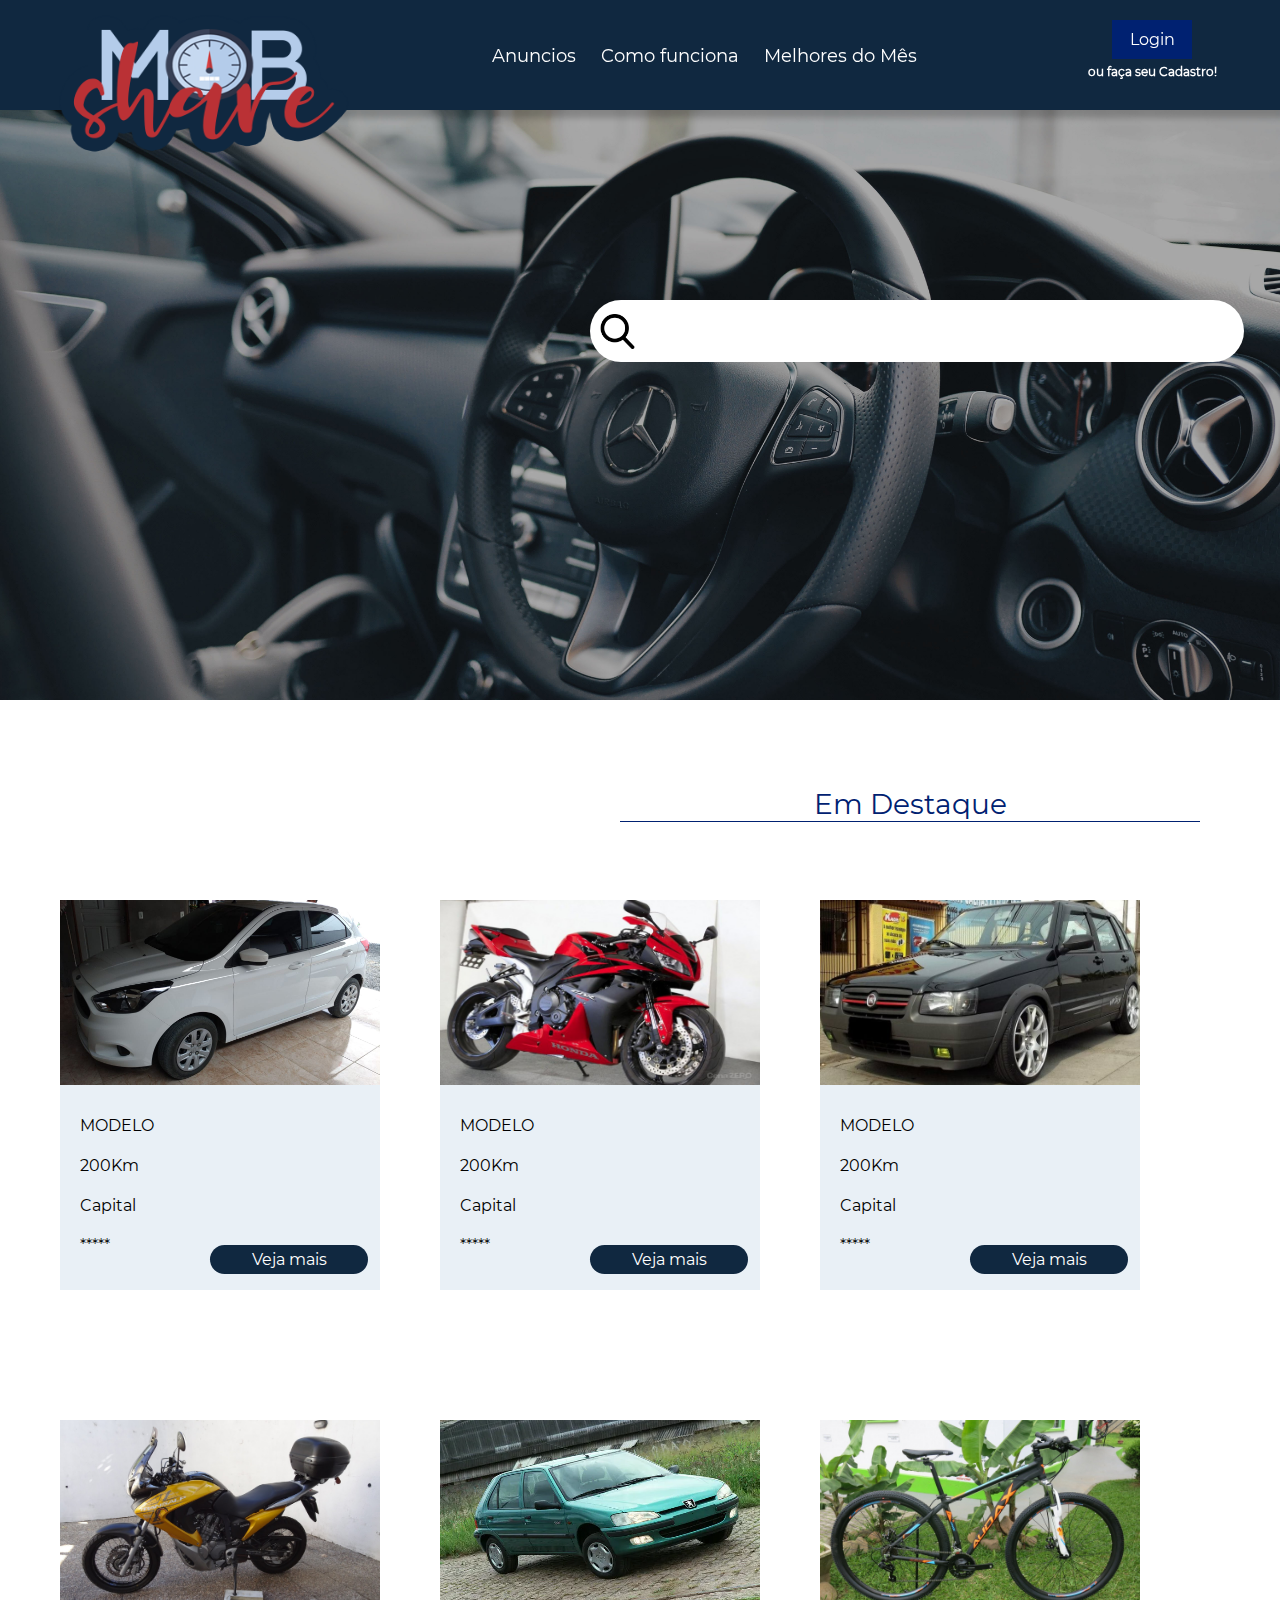
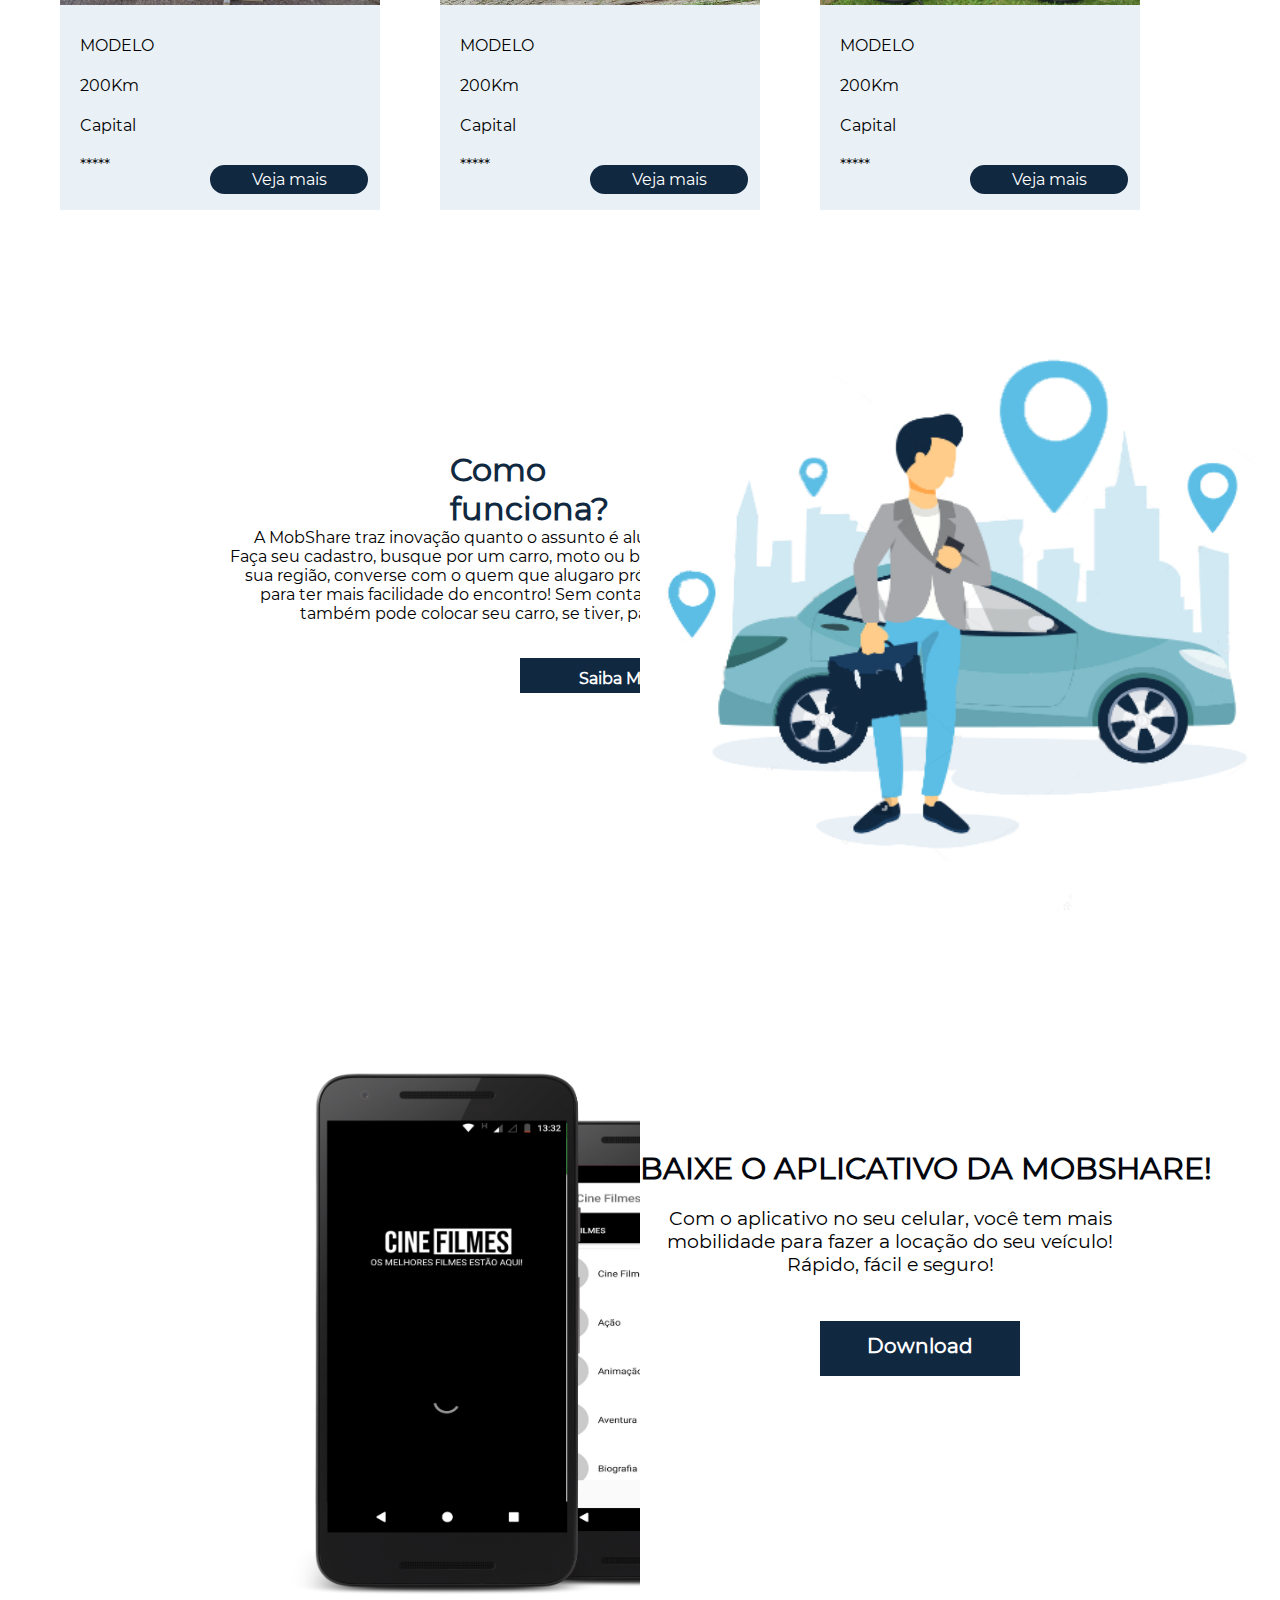
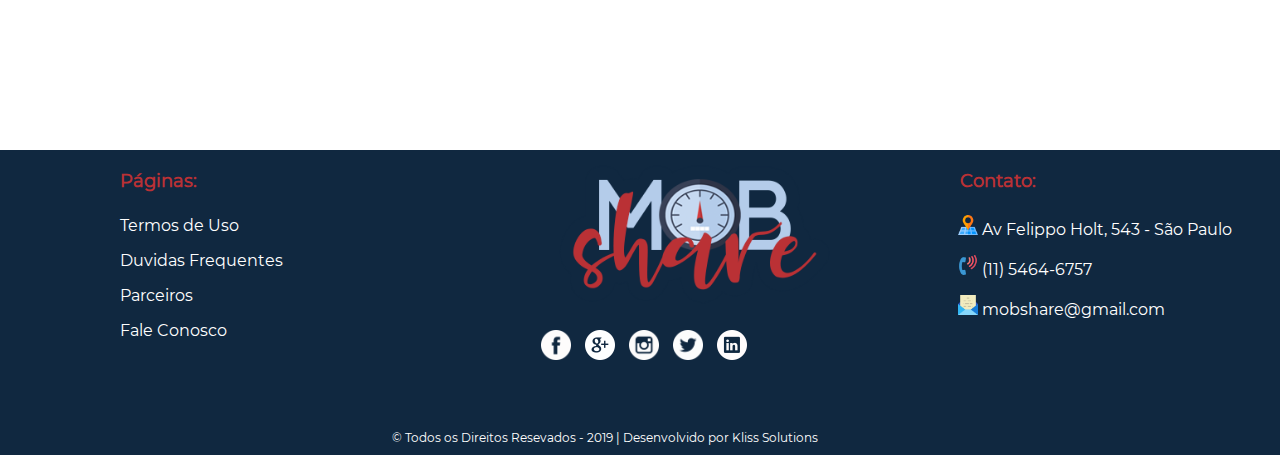
<file: SITE - mobshare/index.html>
<!DOCTYPE html>
<html>
<head>
    <link rel="stylesheet" type="text/css" href="css/style.css">
    <meta http-equiv="Content-Type" content="text/html; charset=utf-8" />
    <link rel="shortcut icon" href="images/anuncios.png" />
    <title>Home | Mob'Share</title>
</head>
<body>
    <!-- HEADER DO MENU-->
    <header>
        <!-- onde fica o login-->
        <div class="logotipo">
            <div class="img-logotipo">
                    <a href="index.html"><img src="images/logo.png" width="364" height="150"  alt="MobShare"></a>
            </div>
        </div>
        <!-- menu de navegação do cabeçalho -->
        <div class="menu-header">
            <nav class="menu-item">
                <a href="anuncios.html">Anuncios</a>
                <a href="comofunciona.html">Como funciona</a>
                <a href="avaliacoesdomes.html">Melhores do Mês</a>
            </nav>
        </div>
        <!-- caixa onde ficará o botão de login-->
        <div class="box-login">
            <div class="botao-login">
                   Login
            </div>
            <div class="texto-cadastrar">
                <h1>ou faça seu Cadastro!</h1>
            </div>
        </div>    
    </header>
    <!-- CAIXA QUE SEGURA O CONTEÚDO EMBAIXO DO MENU -->
    <div class="content">
        <div class="caixa-pesquisa-imagem">
            <input type="text" class="caixa-pesquisa-home" >
        </div>
        <div class="caixa-veiculos-home">
            <div class="caixa-itens-home">
                <nav class="menu-veiculos">
                    <a class="clicado">Em Destaque</a>
                </nav>
            </div>
            <div class="caixa-veiculos">
                <!-- caixa onde fica a informaçao do veiculo -->
                <div class="box-veiculo">
                    <div class="img-veiculo">
                            <img src="images/carro.jpeg" width="320" height="185" alt="veiculo">
                    </div>
                    <div class="texto-modelo">
                        Modelo
                    </div>
                    <div class="texto-km">
                        200Km
                    </div>
                    <div class="texto-regiao">
                        Capital
                    </div>
                    <div class="texto-avaliacao">
                        *****
                    </div>
                    <div class="botao-veiculo">
                        Veja mais
                    </div>
                </div>
    <!-- caixa onde fica a informaçao do veiculo -->
                <div class="box-veiculo">
                    <div class="img-veiculo">
                            <img src="images/carro2.jpg" width="320" height="185" alt="veiculo">
                    </div>
                    <div class="texto-modelo">
                        Modelo
                    </div>
                    <div class="texto-km">
                        200Km
                    </div>
                    <div class="texto-regiao">
                        Capital
                    </div>
                    <div class="texto-avaliacao">
                        *****
                    </div>
                    <div class="botao-veiculo">
                        Veja mais
                    </div>
                </div>
<!-- caixa onde fica a informaçao do veiculo -->
                <div class="box-veiculo">
                    <div class="img-veiculo">
                            <img src="images/carro3.jpg" width="320" height="185" alt="veiculo">
                    </div>
                    <div class="texto-modelo">
                        Modelo
                    </div>
                    <div class="texto-km">
                        200Km
                    </div>
                    <div class="texto-regiao">
                        Capital
                    </div>
                    <div class="texto-avaliacao">
                        *****
                    </div>
                    <div class="botao-veiculo">
                        Veja mais
                    </div>
                </div>
<!-- caixa onde fica a informaçao do veiculo -->
                <div class="box-veiculo">
                    <div class="img-veiculo">
                            <img src="images/carro4.jpg" width="320" height="185" alt="veiculo">
                    </div>
                    <div class="texto-modelo">
                        Modelo
                    </div>
                    <div class="texto-km">
                        200Km
                    </div>
                    <div class="texto-regiao">
                        Capital
                    </div>
                    <div class="texto-avaliacao">
                        *****
                    </div>
                    <div class="botao-veiculo">
                        Veja mais
                    </div>
                </div>
<!-- caixa onde fica a informaçao do veiculo -->
                <div class="box-veiculo">
                    <div class="img-veiculo">
                        <img src="images/carro5.jpg" width="320" height="185" alt="veiculo">
                    </div>
                    <div class="texto-modelo">
                        Modelo
                    </div>
                    <div class="texto-km">
                        200Km
                    </div>
                    <div class="texto-regiao">
                        Capital
                    </div>
                    <div class="texto-avaliacao">
                        *****
                    </div>
                    <div class="botao-veiculo">
                        Veja mais
                    </div>
                </div>
<!-- caixa onde fica a informaçao do veiculo -->
                <div class="box-veiculo">
                    <div class="img-veiculo">
                            <img src="images/carro6.jpg" width="320" height="185" alt="veiculo">
                    </div>
                    <div class="texto-modelo">
                        Modelo
                    </div>
                    <div class="texto-km">
                        200Km
                    </div>
                    <div class="texto-regiao">
                        Capital
                    </div>
                    <div class="texto-avaliacao">
                        *****
                    </div>
                    <div class="botao-veiculo">
                        Veja mais
                    </div>
                </div>
            </div>

        </div>
        <div class="caixa-como-funciona">
            
            <div class="texto-como-funciona">
                    <h1>Como funciona?</h1>
                    <p>A MobShare traz inovação quanto o assunto é alugar carro.
                        Faça seu cadastro, busque por um carro, moto ou bicicleta na sua região,
                        converse com o quem que alugaro próprio carro para ter mais facilidade do encontro!
                        Sem conta que você também pode colocar seu carro, se tiver, para alugar!
                    </p>
                    <h2>Saiba Mais</h2>
            </div>
            <div class="img-como-funciona">
                    <img src="images/funciona.png" width="650" height="600"  alt="App da MobShare">
            </div>
        </div>
        <div class="caixa-app">
            <div class="imagem-app">
                    <img src="images/APPCine.png" width="610" height="620"  alt="App da MobShare">
            </div>
            <div class="texto-botao-app">
                <h1>Baixe o aplicativo da MobShare!</h1>
                <p>Com o aplicativo no seu celular, você tem mais mobilidade
                    para fazer a locação do seu veículo! Rápido, fácil e seguro!
                </p>
                <h2>Download</h2>
            </div>
        </div>
        

    </div>
    <!-- RODAPÉ-->
    <footer>
    <div class="rodape">
        <div class="menu-rodape">
            <!--PAGINAS DO RODAPÉ-->
            <div class="titulo-menu-rodape">
                <h1>Páginas:</h1>
            </div>
            <nav class="menu-rodape-item">
                    <a href="termosdeuso.html">Termos de Uso</a>
                    <a href="duvidasfreq.html">Duvidas Frequentes</a>
                    <a href="parceiros.html">Parceiros</a>
                    <a href="faleconosco.html">Fale Conosco</a>
            </nav>
        </div>
        <div class="logotipo-rodape">
            <!-- LOGOTIPO NO RODAPÉ-->
            <div class="img-logo-rodape">
                    <img src="images/logo.png" width="340" height="150"  alt="MobShare">
            </div>
            <!-- IMAGENS DAS REDES SOCIAIS-->
            <div class="img-redes-sociais">
                    <img src="images/facebook-logo-button (1).png" width="30" height="30" alt="icone de rede social">
                    <img src="images/google-plus-logo-button.png" width="30" height="30"  alt="icone de rede social">
                    <img src="images/instagram-logo (1).png" width="30" height="30" alt="icone de rede social">
                    <img src="images/twitter-logo-button (1).png" width="30" height="30" alt="icone de rede social">
                    <img src="images/linkedin-logo-button.png" width="30" height="30" alt="icone de rede social">
            </div>

        </div>
        <!-- LISTA DE INFORMAÇÕES PARA CONTATO-->
        <div class="contato-rodape">
                <div class="contato-menu-rodape">
                    <h1>Contato:</h1>
                </div>
                <nav class="contato-rodape-item">
                    <a>
                        <img src="images/map.png" width="20" height="20"  alt="icone de endereço">
                         Av Felippo Holt, 543 - São Paulo</a>
                    <a>
                        <img src="images/phone-call.png" width="20" height="20"  alt="icone de telefone">
                         (11) 5464-6757</a>
                    <a>
                        <img src="images/envelope.png" width="20" height="20"  alt="icone de email">
                         mobshare@gmail.com</a>
                </nav>
        </div>
    </div>
        <!-- TEXTO SOBRE OS DIREITOS AUTORAIS, NÃO MEXER NO CSS-->
        <div class="texto-direitos">
            <h1>© Todos os Direitos Resevados - 2019 | Desenvolvido por Kliss Solutions</h1>
        </div>

    </footer>

</body>

</html>
</file>
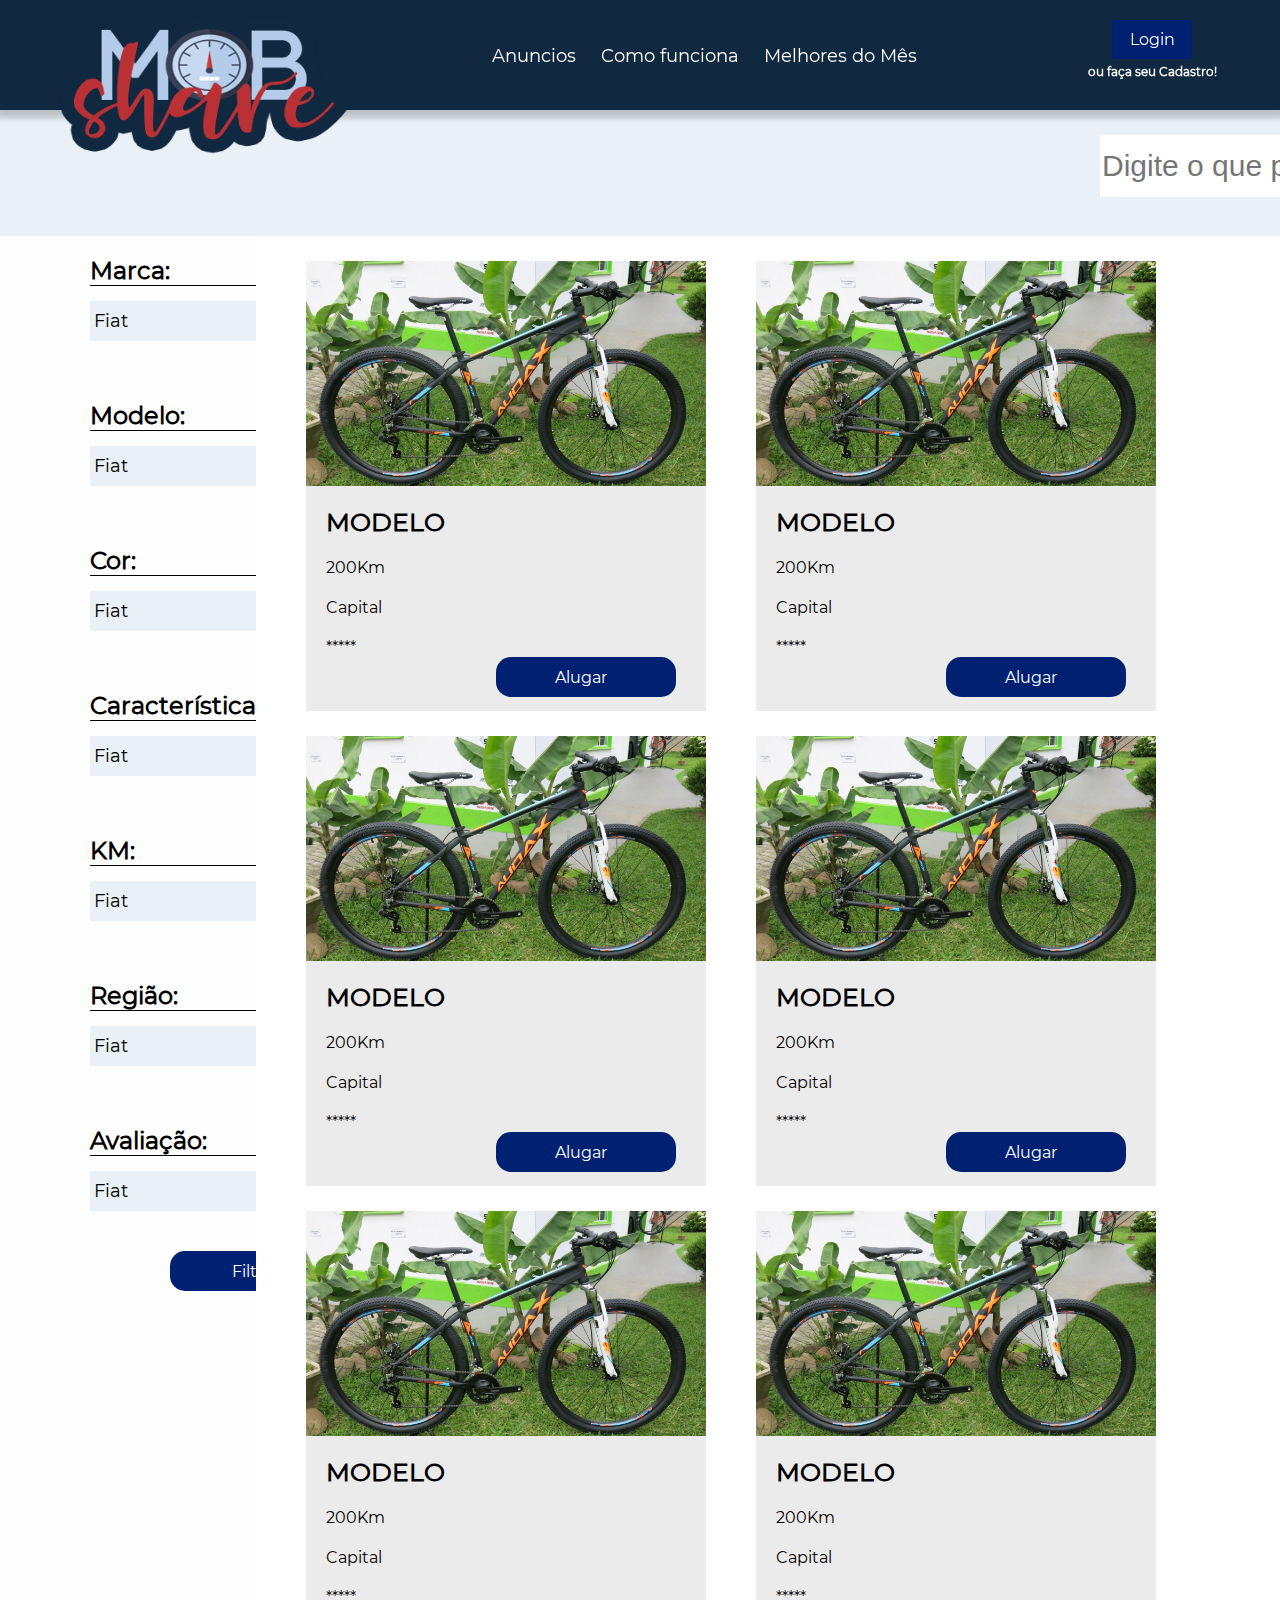
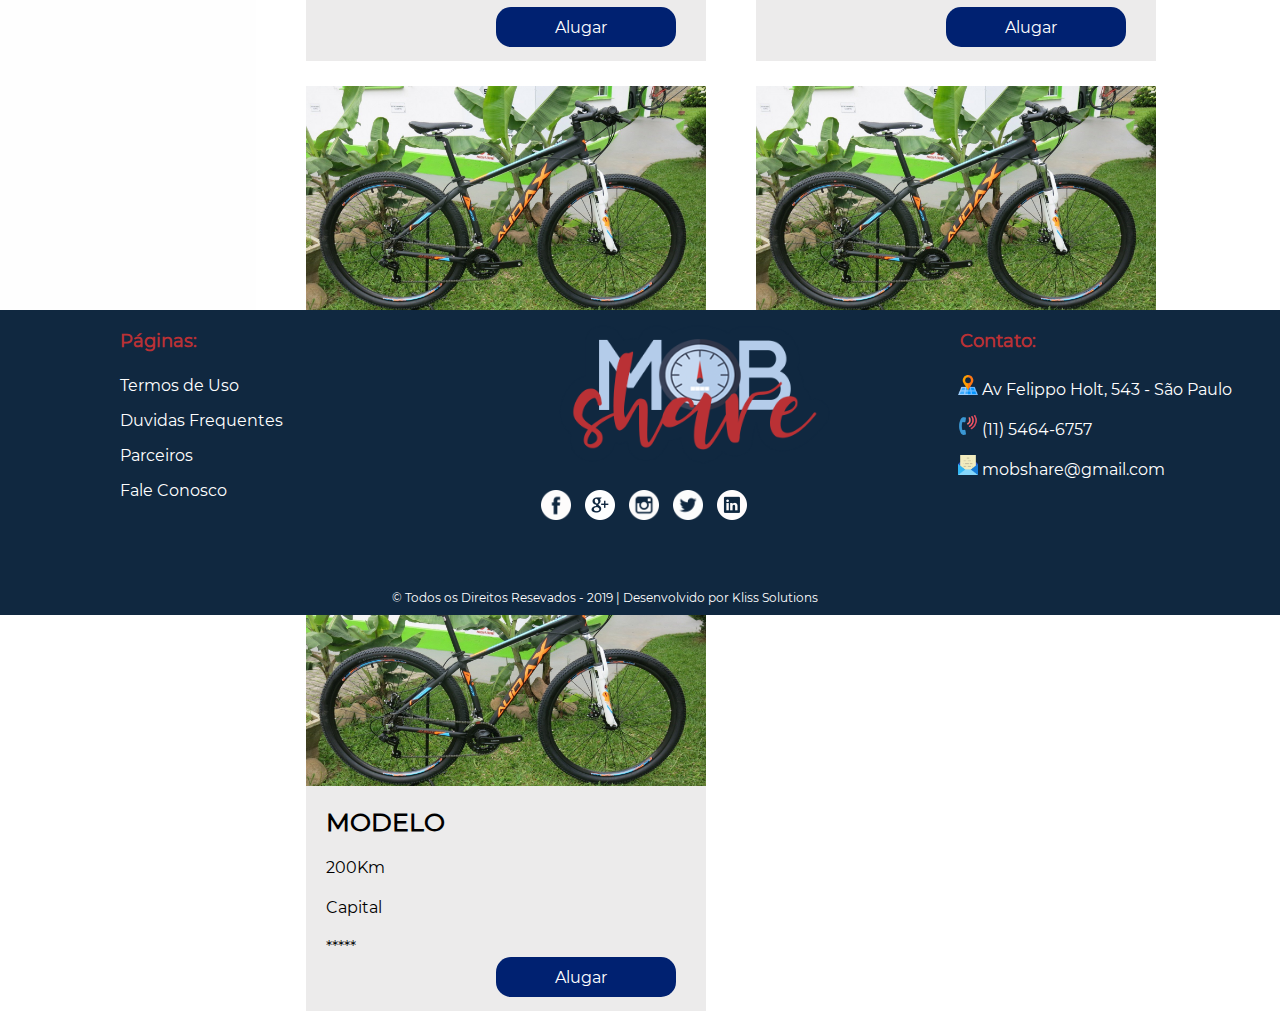
<file: SITE - mobshare/anuncios.html>
<!DOCTYPE html>
<html>
<head>
    <link rel="stylesheet" type="text/css" href="css/style.css">
    <meta http-equiv="Content-Type" content="text/html; charset=utf-8" />
    <link rel="shortcut icon" href="images/anuncios.png" />
    <title>Veículos | Mob'Share</title>
</head>
<body>
    <!-- HEADER DO MENU-->
    <header>
        <!-- onde fica o login-->
        <div class="logotipo">
            <div class="img-logotipo">
                   <a href="index.html"><img src="images/logo.png" width="364" height="150"  alt="MobShare"></a>
            </div>
        </div>
        <!-- menu de navegação do cabeçalho -->
        <div class="menu-header">
            <nav class="menu-item">
                <a href="anuncios.html">Anuncios</a>
                <a href="comofunciona.html">Como funciona</a>
                <a href="avaliacoesdomes.html">Melhores do Mês</a>
            </nav>
        </div>
        <!-- caixa onde ficará o botão de login-->
        <div class="box-login">
            <div class="botao-login">
                   Login
            </div>
            <div class="texto-cadastrar">
                <h1>ou faça seu Cadastro!</h1>
            </div>
        </div>    
    </header>
    <!-- CAIXA QUE SEGURA O CONTEÚDO EMBAIXO DO MENU -->
    <div class="content">
        
        <div class="box-anuncios">
            <div class="box-pesquisa-anucios">
                <input type="text" class="anuncios-pesquisa" placeholder="Digite o que procura!"> 
            </div>
            <div class="box-anuncios-veiculos">
                <div class="box-filtros">
                    <div class="filtros">
                        <h1>Marca:</h1>
                        <select class="select">
                            <option>Fiat</option>
                            <option>BMW</option>
                            <option>Chevrolet</option>
                        </select>
                    </div>
                    <div class="filtros">
                        <h1>Modelo:</h1>
                        <select class="select">
                            <option>Fiat</option>
                            <option>BMW</option>
                            <option>Chevrolet</option>
                        </select>
                    </div>
                    <div class="filtros">
                        <h1>Cor:</h1>
                        <select class="select">
                            <option>Fiat</option>
                            <option>BMW</option>
                            <option>Chevrolet</option>
                        </select>
                    </div>
                    <div class="filtros">
                        <h1>Características:</h1>
                        <select class="select">
                            <option>Fiat</option>
                            <option>BMW</option>
                            <option>Chevrolet</option>
                        </select>
                    </div>
                    <div class="filtros">
                        <h1>KM:</h1>
                        <select class="select">
                            <option>Fiat</option>
                            <option>BMW</option>
                            <option>Chevrolet</option>
                        </select>
                    </div>
                    <div class="filtros">
                        <h1>Região:</h1>
                        <select class="select">
                            <option>Fiat</option>
                            <option>BMW</option>
                            <option>Chevrolet</option>
                        </select>
                    </div>
                    <div class="filtros">
                        <h1>Avaliação:</h1>
                        <select class="select">
                            <option>Fiat</option>
                            <option>BMW</option>
                            <option>Chevrolet</option>
                        </select>
                    </div>
                    <div class="botao-filtrar">
                        Filtrar
                    </div>
                </div>
                <div class="box-veiculos">
                    <div class="box-veiculo-anuncio">
                        <div class="imagem-anuncio">
                                <img src="images/carro6.jpg" width="400" height="225" alt="veiculo">
                        </div>
                         <div class="texto-modelo">
                        Modelo
                        </div>
                         <div class="texto-km">
                        200Km
                        </div>
                        <div class="texto-regiao">
                        Capital
                        </div>
                        <div class="texto-avaliacao">
                        *****
                        </div>
                        <div class="botao-veja">
                            Alugar
                        </div>
                    </div>
                    <div class="box-veiculo-anuncio">
                        <div class="imagem-anuncio">
                                <img src="images/carro6.jpg" width="400" height="225" alt="veiculo">
                        </div>
                         <div class="texto-modelo">
                        Modelo
                        </div>
                         <div class="texto-km">
                        200Km
                        </div>
                        <div class="texto-regiao">
                        Capital
                        </div>
                        <div class="texto-avaliacao">
                        *****
                        </div>
                        <div class="botao-veja">
                            Alugar
                        </div>
                    </div>
                    <div class="box-veiculo-anuncio">
                        <div class="imagem-anuncio">
                                <img src="images/carro6.jpg" width="400" height="225" alt="veiculo">
                        </div>
                         <div class="texto-modelo">
                        Modelo
                        </div>
                         <div class="texto-km">
                        200Km
                        </div>
                        <div class="texto-regiao">
                        Capital
                        </div>
                        <div class="texto-avaliacao">
                        *****
                        </div>
                        <div class="botao-veja">
                            Alugar
                        </div>
                    </div>
                    <div class="box-veiculo-anuncio">
                        <div class="imagem-anuncio">
                                <img src="images/carro6.jpg" width="400" height="225" alt="veiculo">
                        </div>
                         <div class="texto-modelo">
                        Modelo
                        </div>
                         <div class="texto-km">
                        200Km
                        </div>
                        <div class="texto-regiao">
                        Capital
                        </div>
                        <div class="texto-avaliacao">
                        *****
                        </div>
                        <div class="botao-veja">
                            Alugar
                        </div>
                    </div>
                    <div class="box-veiculo-anuncio">
                        <div class="imagem-anuncio">
                                <img src="images/carro6.jpg" width="400" height="225" alt="veiculo">
                        </div>
                         <div class="texto-modelo">
                        Modelo
                        </div>
                         <div class="texto-km">
                        200Km
                        </div>
                        <div class="texto-regiao">
                        Capital
                        </div>
                        <div class="texto-avaliacao">
                        *****
                        </div>
                        <div class="botao-veja">
                            Alugar
                        </div>
                    </div>
                    <div class="box-veiculo-anuncio">
                        <div class="imagem-anuncio">
                                <img src="images/carro6.jpg" width="400" height="225" alt="veiculo">
                        </div>
                         <div class="texto-modelo">
                        Modelo
                        </div>
                         <div class="texto-km">
                        200Km
                        </div>
                        <div class="texto-regiao">
                        Capital
                        </div>
                        <div class="texto-avaliacao">
                        *****
                        </div>
                        <div class="botao-veja">
                            Alugar
                        </div>
                    </div>
                    <div class="box-veiculo-anuncio">
                        <div class="imagem-anuncio">
                                <img src="images/carro6.jpg" width="400" height="225" alt="veiculo">
                        </div>
                         <div class="texto-modelo">
                        Modelo
                        </div>
                         <div class="texto-km">
                        200Km
                        </div>
                        <div class="texto-regiao">
                        Capital
                        </div>
                        <div class="texto-avaliacao">
                        *****
                        </div>
                        <div class="botao-veja">
                            Alugar
                        </div>
                    </div>
                    <div class="box-veiculo-anuncio">
                        <div class="imagem-anuncio">
                                <img src="images/carro6.jpg" width="400" height="225" alt="veiculo">
                        </div>
                         <div class="texto-modelo">
                        Modelo
                        </div>
                         <div class="texto-km">
                        200Km
                        </div>
                        <div class="texto-regiao">
                        Capital
                        </div>
                        <div class="texto-avaliacao">
                        *****
                        </div>
                        <div class="botao-veja">
                            Alugar
                        </div>
                    </div>
                    <div class="box-veiculo-anuncio">
                        <div class="imagem-anuncio">
                                <img src="images/carro6.jpg" width="400" height="225" alt="veiculo">
                        </div>
                         <div class="texto-modelo">
                        Modelo
                        </div>
                         <div class="texto-km">
                        200Km
                        </div>
                        <div class="texto-regiao">
                        Capital
                        </div>
                        <div class="texto-avaliacao">
                        *****
                        </div>
                        <div class="botao-veja">
                            Alugar
                        </div>
                    </div>
                </div>
            </div>

        </div>

    </div>
    <!-- RODAPÉ-->
    <footer>
    <div class="rodape">
        <div class="menu-rodape">
            <!--PAGINAS DO RODAPÉ-->
            <div class="titulo-menu-rodape">
                <h1>Páginas:</h1>
            </div>
            <nav class="menu-rodape-item">
                    <a href="termosdeuso.html">Termos de Uso</a>
                    <a href="duvidasfreq.html">Duvidas Frequentes</a>
                    <a href="parceiros.html">Parceiros</a>
                    <a href="faleconosco.html">Fale Conosco</a>
            </nav>
        </div>
        <div class="logotipo-rodape">
            <!-- LOGOTIPO NO RODAPÉ-->
            <div class="img-logo-rodape">
                    <img src="images/logo.png" width="340" height="150"  alt="MobShare">
            </div>
            <!-- IMAGENS DAS REDES SOCIAIS-->
            <div class="img-redes-sociais">
                    <img src="images/facebook-logo-button (1).png" width="30" height="30" alt="icone de rede social">
                    <img src="images/google-plus-logo-button.png" width="30" height="30"  alt="icone de rede social">
                    <img src="images/instagram-logo (1).png" width="30" height="30" alt="icone de rede social">
                    <img src="images/twitter-logo-button (1).png" width="30" height="30" alt="icone de rede social">
                    <img src="images/linkedin-logo-button.png" width="30" height="30" alt="icone de rede social">
            </div>

        </div>
        <!-- LISTA DE INFORMAÇÕES PARA CONTATO-->
        <div class="contato-rodape">
                <div class="contato-menu-rodape">
                    <h1>Contato:</h1>
                </div>
                <nav class="contato-rodape-item">
                    <a>
                        <img src="images/map.png" width="20" height="20"  alt="icone de endereço">
                         Av Felippo Holt, 543 - São Paulo</a>
                    <a>
                        <img src="images/phone-call.png" width="20" height="20"  alt="icone de telefone">
                         (11) 5464-6757</a>
                    <a>
                        <img src="images/envelope.png" width="20" height="20"  alt="icone de email">
                         mobshare@gmail.com</a>
                </nav>
        </div>
    </div>
        <!-- TEXTO SOBRE OS DIREITOS AUTORAIS, NÃO MEXER NO CSS-->
        <div class="texto-direitos">
            <h1>© Todos os Direitos Resevados - 2019 | Desenvolvido por Kliss Solutions</h1>
        </div>

    </footer>

</body>

</html>
</file>
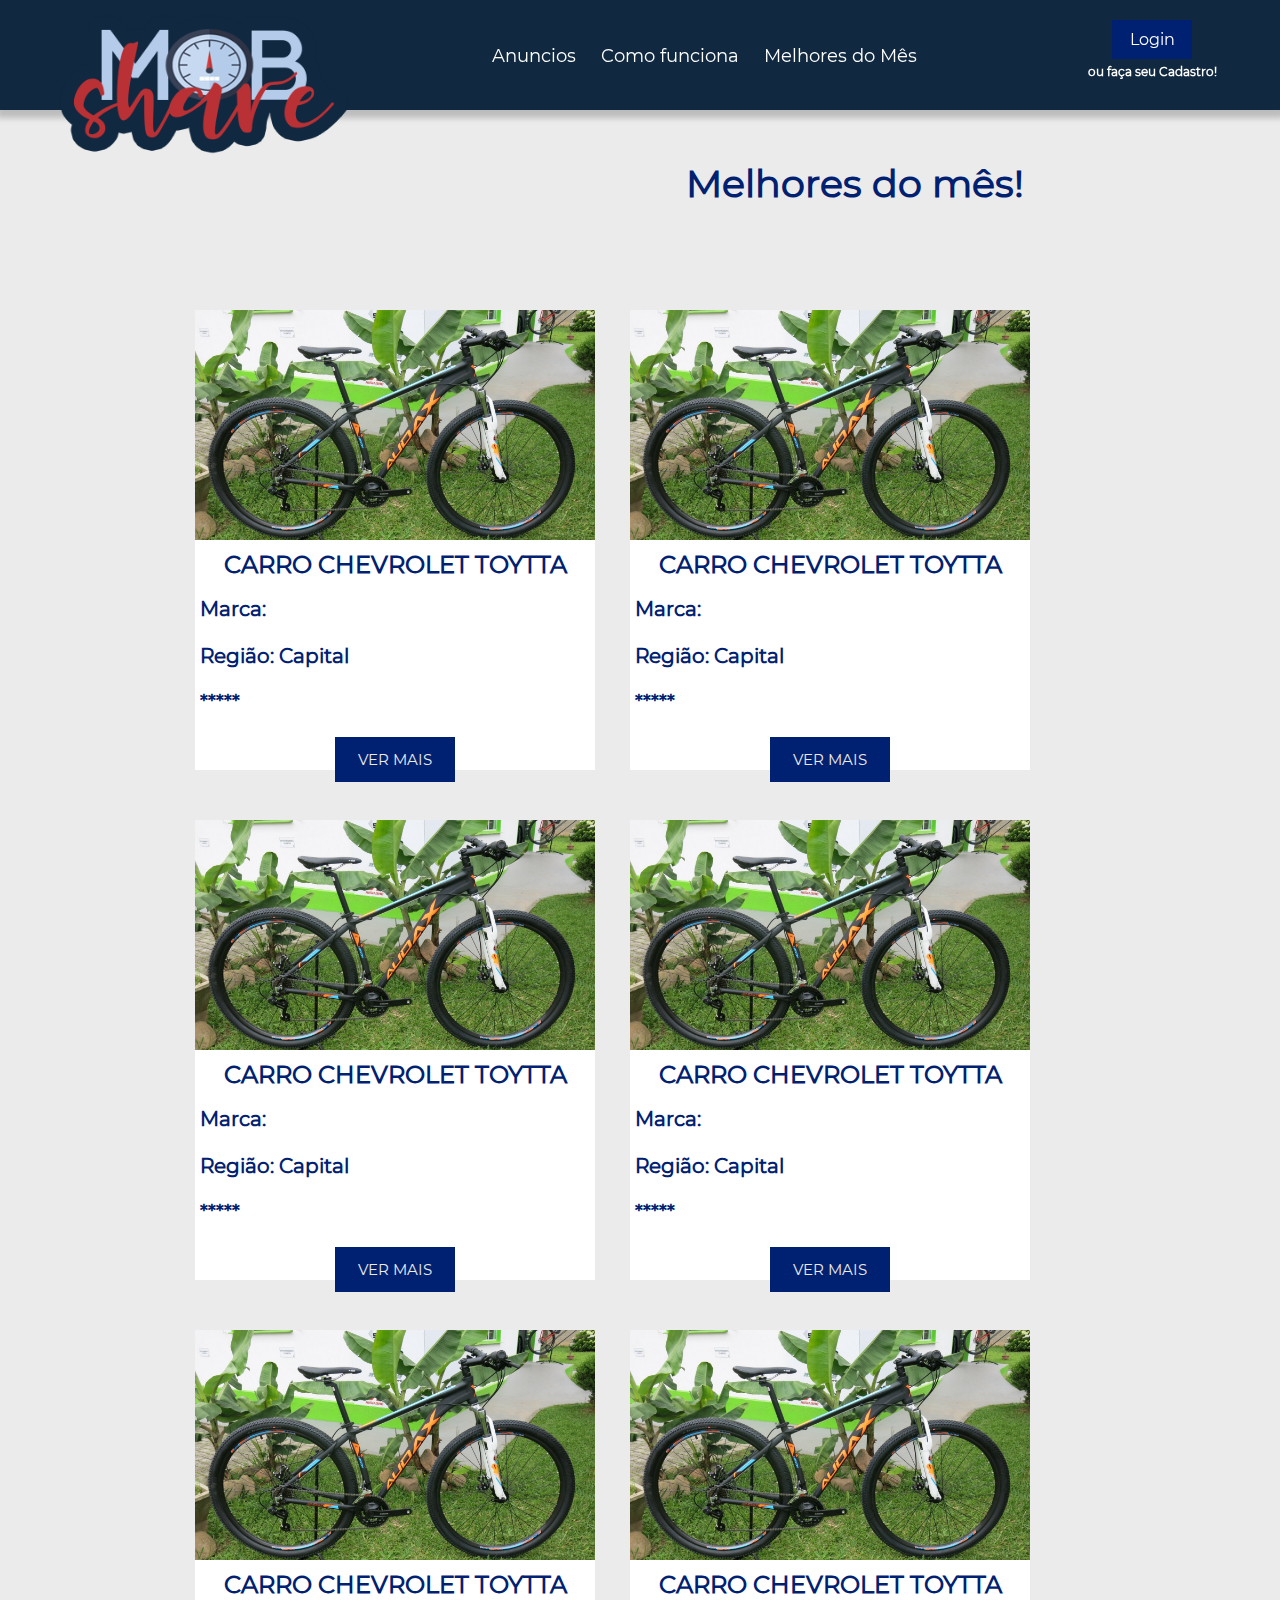
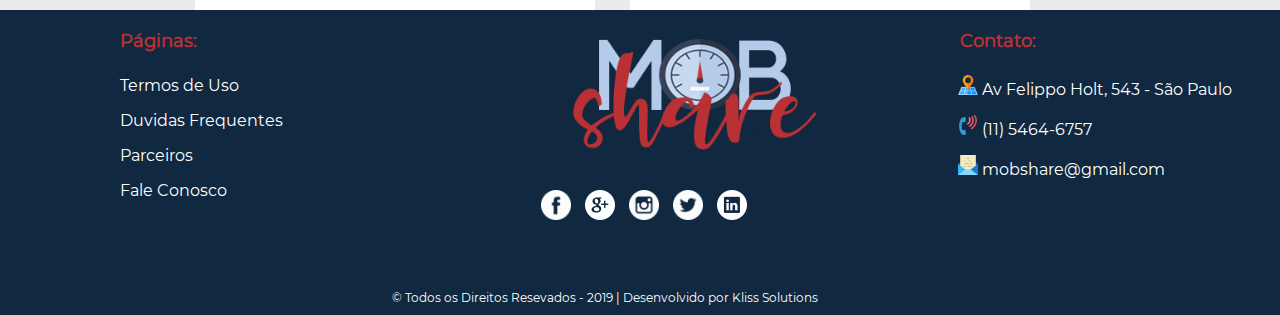
<file: SITE - mobshare/avaliacoesdomes.html>
<!DOCTYPE html>
<html>
<head>
    <link rel="stylesheet" type="text/css" href="css/style.css">
    <meta http-equiv="Content-Type" content="text/html; charset=utf-8" />
    <link rel="shortcut icon" href="images/anuncios.png" />
    <title>Avaliações | Mob'Share</title>
</head>
<body>
    <!-- HEADER DO MENU-->
    <header>
        <!-- onde fica o login-->
        <div class="logotipo">
            <div class="img-logotipo">
                    <a href="index.html"><img src="images/logo.png" width="364" height="150"  alt="MobShare"></a>
            </div>
        </div>
        <!-- menu de navegação do cabeçalho -->
        <div class="menu-header">
            <nav class="menu-item">
                 <a href="anuncios.html">Anuncios</a>
                <a href="comofunciona.html">Como funciona</a>
                <a href="avaliacoesdomes.html">Melhores do Mês</a>
            </nav>
        </div>
        <!-- caixa onde ficará o botão de login-->
        <div class="box-login">
            <div class="botao-login">
                   Login
            </div>
            <div class="texto-cadastrar">
                <h1>ou faça seu Cadastro!</h1>
            </div>
        </div>    
    </header>
    <!-- CAIXA QUE SEGURA O CONTEÚDO EMBAIXO DO MENU -->
    <section class="content">
        <div class="box-avaliacoes">
            <div class="avaliacoes">
                <div class="titulo-av">
                    <h1>Melhores do mês!</h1>
                </div>
                <div class="box-avaliacao">
                    <div class="caixa-avaliacao">
                        <!-- INICIO BOX -->
                        <div class="box-av">
                            <div class="img-avaliacao">
                                <img src="images/carro6.jpg" width="400" height="230" alt="veiculo">
                            </div>
                            <div class="titulo-veiculo">
                                <h2>Carro Chevrolet Toytta</h2>
                            </div>
                            <div class="texto-av">
                              <h2>Marca:</h2>
                            </div>
                            <div class="texto-av">
                                <h2>Região: Capital</h2>
                            </div>
                            <div class="texto-av">
                                <h2>*****</h2>
                            </div>
                            <div class="botao-avaliacao">
                                <button class="btn-av">Ver mais</button>
                            </div>
                        </div>
                        <!-- FINAL BOX-->
                        <!-- INICIO BOX -->
                        <div class="box-av">
                            <div class="img-avaliacao">
                                <img src="images/carro6.jpg" width="400" height="230" alt="veiculo">
                            </div>
                            <div class="titulo-veiculo">
                                <h2>Carro Chevrolet Toytta</h2>
                            </div>
                            <div class="texto-av">
                              <h2>Marca:</h2>
                            </div>
                            <div class="texto-av">
                                <h2>Região: Capital</h2>
                            </div>
                            <div class="texto-av">
                                <h2>*****</h2>
                            </div>
                            <div class="botao-avaliacao">
                                <button class="btn-av">Ver mais</button>
                            </div>
                        </div>
                        <!-- FINAL BOX-->
                        <!-- INICIO BOX -->
                        <div class="box-av">
                            <div class="img-avaliacao">
                                <img src="images/carro6.jpg" width="400" height="230" alt="veiculo">
                            </div>
                            <div class="titulo-veiculo">
                                <h2>Carro Chevrolet Toytta</h2>
                            </div>
                            <div class="texto-av">
                              <h2>Marca:</h2>
                            </div>
                            <div class="texto-av">
                                <h2>Região: Capital</h2>
                            </div>
                            <div class="texto-av">
                                <h2>*****</h2>
                            </div>
                            <div class="botao-avaliacao">
                                <button class="btn-av">Ver mais</button>
                            </div>
                        </div>
                        <!-- FINAL BOX-->
                        <!-- INICIO BOX -->
                        <div class="box-av">
                            <div class="img-avaliacao">
                                <img src="images/carro6.jpg" width="400" height="230" alt="veiculo">
                            </div>
                            <div class="titulo-veiculo">
                                <h2>Carro Chevrolet Toytta</h2>
                            </div>
                            <div class="texto-av">
                              <h2>Marca:</h2>
                            </div>
                            <div class="texto-av">
                                <h2>Região: Capital</h2>
                            </div>
                            <div class="texto-av">
                                <h2>*****</h2>
                            </div>
                            <div class="botao-avaliacao">
                                <button class="btn-av">Ver mais</button>
                            </div>
                        </div>
                        <!-- FINAL BOX-->
                        <!-- INICIO BOX -->
                        <div class="box-av">
                            <div class="img-avaliacao">
                                <img src="images/carro6.jpg" width="400" height="230" alt="veiculo">
                            </div>
                            <div class="titulo-veiculo">
                                <h2>Carro Chevrolet Toytta</h2>
                            </div>
                            <div class="texto-av">
                              <h2>Marca:</h2>
                            </div>
                            <div class="texto-av">
                                <h2>Região: Capital</h2>
                            </div>
                            <div class="texto-av">
                                <h2>*****</h2>
                            </div>
                            <div class="botao-avaliacao">
                                <button class="btn-av">Ver mais</button>
                            </div>
                        </div>
                        <!-- FINAL BOX-->
                        <!-- INICIO BOX -->
                        <div class="box-av">
                            <div class="img-avaliacao">
                                <img src="images/carro6.jpg" width="400" height="230" alt="veiculo">
                            </div>
                            <div class="titulo-veiculo">
                                <h2>Carro Chevrolet Toytta</h2>
                            </div>
                            <div class="texto-av">
                              <h2>Marca:</h2>
                            </div>
                            <div class="texto-av">
                                <h2>Região: Capital</h2>
                            </div>
                            <div class="texto-av">
                                <h2>*****</h2>
                            </div>
                            <div class="botao-avaliacao">
                                <button class="btn-av">Ver mais</button>
                            </div>
                        </div>
                        <!-- FINAL BOX-->
                    </div>
                </div>
            </div>

        </div>

    </section>
    <!-- RODAPÉ-->
    <footer>
    <div class="rodape">
        <div class="menu-rodape">
            <!--PAGINAS DO RODAPÉ-->
            <div class="titulo-menu-rodape">
                <h1>Páginas:</h1>
            </div>
            <nav class="menu-rodape-item">
                    <a href="termosdeuso.html">Termos de Uso</a>
                    <a href="duvidasfreq.html">Duvidas Frequentes</a>
                    <a href="parceiros.html">Parceiros</a>
                    <a href="faleconosco.html">Fale Conosco</a>
            </nav>
        </div>
        <div class="logotipo-rodape">
            <!-- LOGOTIPO NO RODAPÉ-->
            <div class="img-logo-rodape">
                    <img src="images/logo.png" width="340" height="150"  alt="MobShare">
            </div>
            <!-- IMAGENS DAS REDES SOCIAIS-->
            <div class="img-redes-sociais">
                    <img src="images/facebook-logo-button (1).png" width="30" height="30" alt="icone de rede social">
                    <img src="images/google-plus-logo-button.png" width="30" height="30"  alt="icone de rede social">
                    <img src="images/instagram-logo (1).png" width="30" height="30" alt="icone de rede social">
                    <img src="images/twitter-logo-button (1).png" width="30" height="30" alt="icone de rede social">
                    <img src="images/linkedin-logo-button.png" width="30" height="30" alt="icone de rede social">
            </div>

        </div>
        <!-- LISTA DE INFORMAÇÕES PARA CONTATO-->
        <div class="contato-rodape">
                <div class="contato-menu-rodape">
                    <h1>Contato:</h1>
                </div>
                <nav class="contato-rodape-item">
                    <a>
                        <img src="images/map.png" width="20" height="20"  alt="icone de endereço">
                         Av Felippo Holt, 543 - São Paulo</a>
                    <a>
                        <img src="images/phone-call.png" width="20" height="20"  alt="icone de telefone">
                         (11) 5464-6757</a>
                    <a>
                        <img src="images/envelope.png" width="20" height="20"  alt="icone de email">
                         mobshare@gmail.com</a>
                </nav>
        </div>
    </div>
        <!-- TEXTO SOBRE OS DIREITOS AUTORAIS, NÃO MEXER NO CSS-->
        <div class="texto-direitos">
            <h1>© Todos os Direitos Resevados - 2019 | Desenvolvido por Kliss Solutions</h1>
        </div>

    </footer>

</body>

</html>
</file>
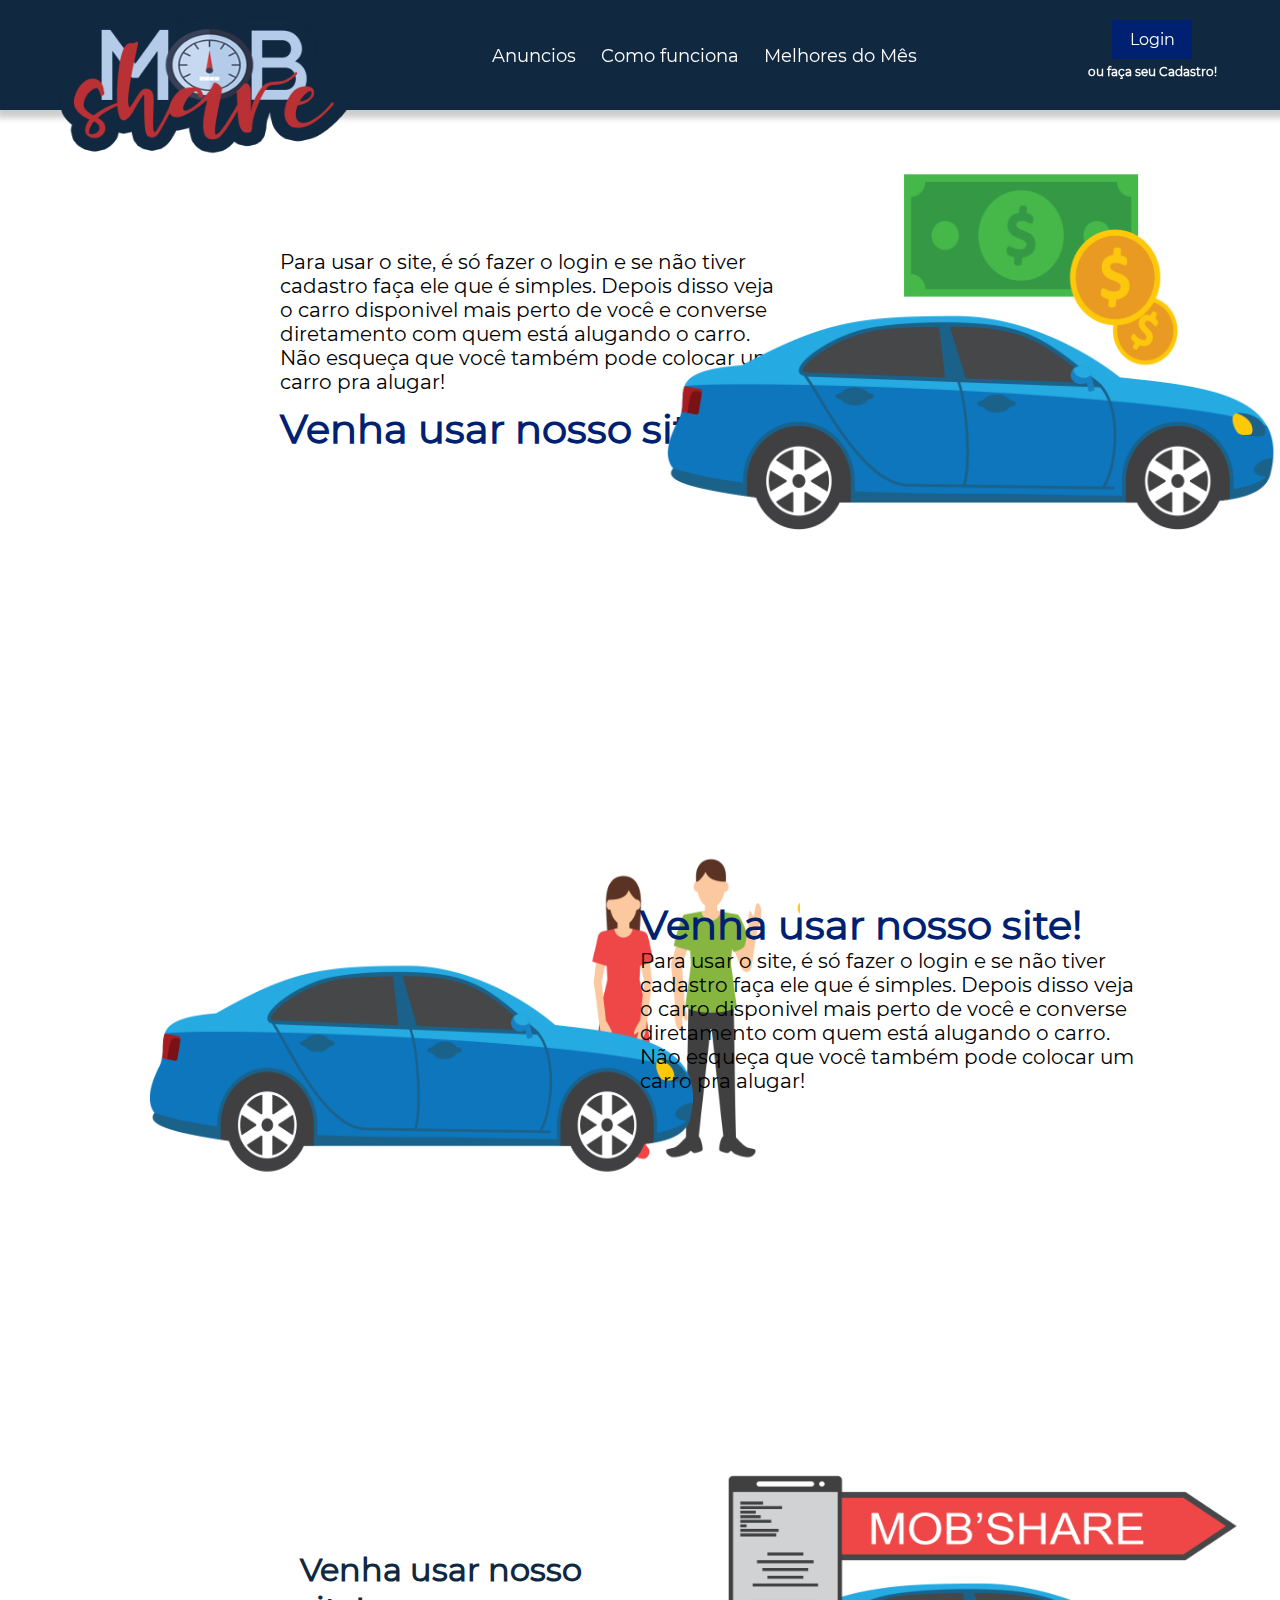
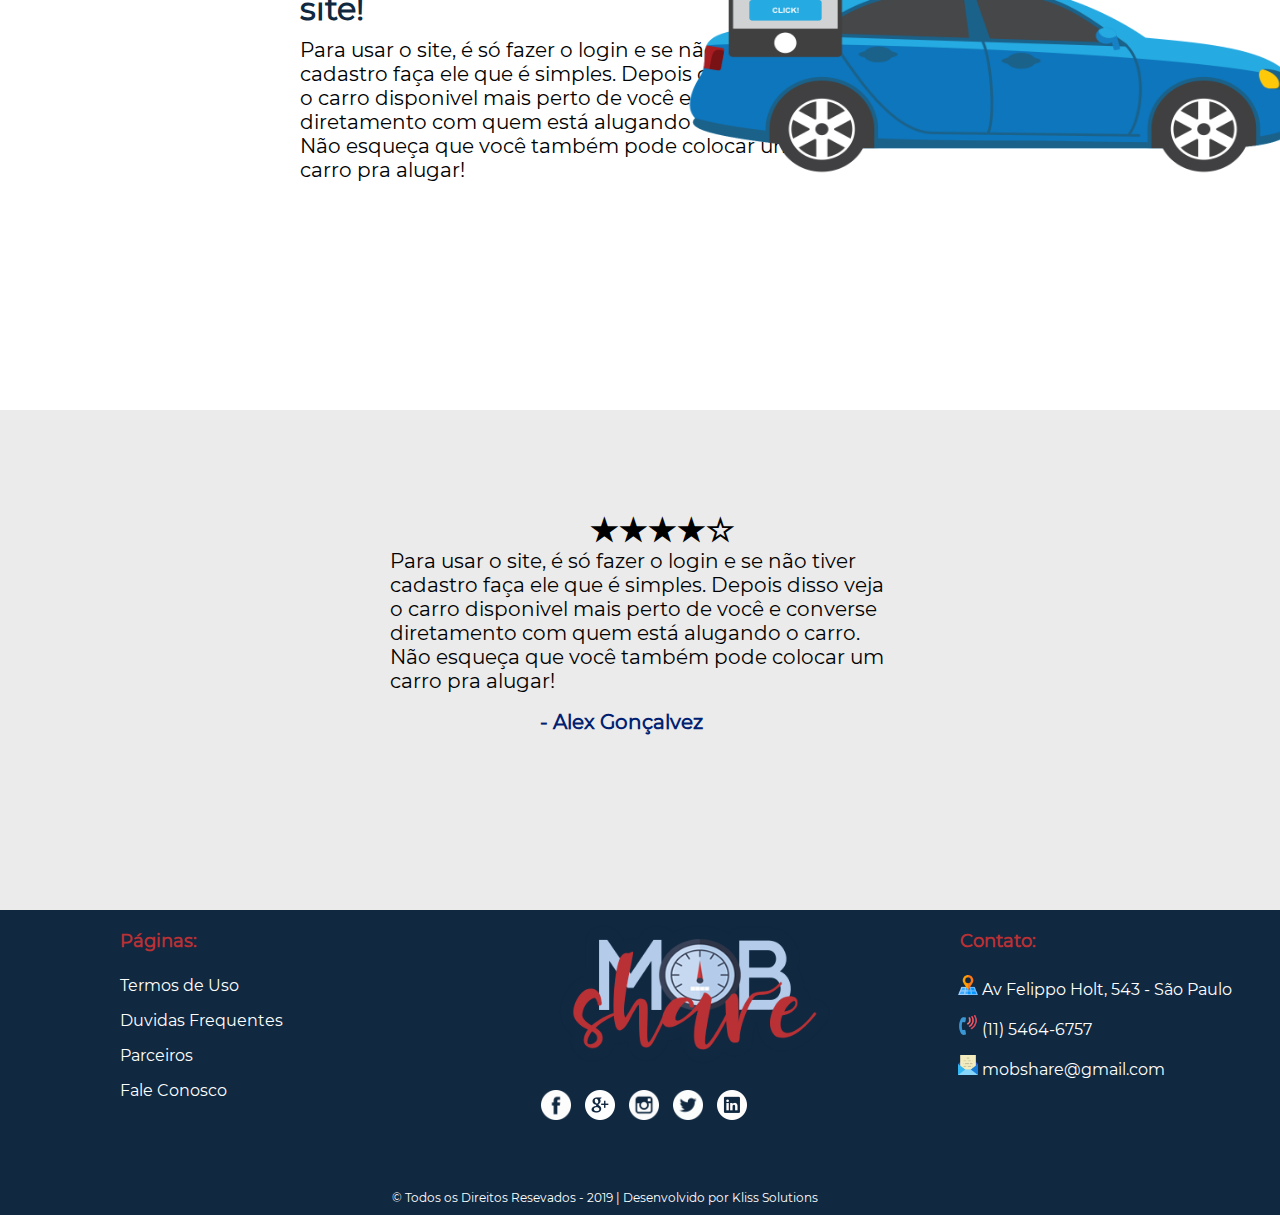
<file: SITE - mobshare/comofunciona.html>
<!DOCTYPE html>
<html>
<head>
    <link rel="stylesheet" type="text/css" href="css/style.css">
    <meta http-equiv="Content-Type" content="text/html; charset=utf-8" />
    <link rel="shortcut icon" href="images/anuncios.png" />
    <title>Como funciona | Mob'Share</title>
</head>
<body>
    <!-- HEADER DO MENU-->
    <header>
        <!-- onde fica o login-->
        <div class="logotipo">
            <div class="img-logotipo">
                    <a href="index.html"><img src="images/logo.png" width="364" height="150"  alt="MobShare"></a>
            </div>
        </div>
        <!-- menu de navegação do cabeçalho -->
        <div class="menu-header">
            <nav class="menu-item">
                 <a href="anuncios.html">Anuncios</a>
                <a href="comofunciona.html">Como funciona</a>
                <a href="avaliacoesdomes.html">Melhores do Mês</a>
            </nav>
        </div>
        <!-- caixa onde ficará o botão de login-->
        <div class="box-login">
            <div class="botao-login">
                   Login
            </div>
            <div class="texto-cadastrar">
                <h1>ou faça seu Cadastro!</h1>
            </div>
        </div>    
    </header>
    <!-- CAIXA QUE SEGURA O CONTEÚDO EMBAIXO DO MENU -->
    <section class="content">
        <div class="box-como-funciona-primeiro">
            <div class="texto-como-funciona-pag">
                <p>Para usar o site, é só fazer o login e se não tiver cadastro faça ele que é simples.
                    Depois disso veja o carro disponivel mais perto de você e converse diretamento com quem está
                    alugando o carro. Não esqueça que você também pode colocar um carro pra alugar!
                </p>
                <h1>Venha usar nosso site!</h1>
            </div>
            <div class="image-como-funciona-pag">
                    <img src="images/carrodinheiro.png" width="700" height="450"  alt="App da MobShare">
            </div>
        </div>
        <div class="box-como-funciona-segundo">
            <div class="image-como-funciona2">
                    <img src="images/carrogente.png" width="700" height="400"  alt="App da MobShare">
            </div>
            <div class="texto-como-funciona2">
                    <h1>Venha usar nosso site!</h1>
                    <p>Para usar o site, é só fazer o login e se não tiver cadastro faça ele que é simples.
                        Depois disso veja o carro disponivel mais perto de você e converse diretamento com quem está
                        alugando o carro. Não esqueça que você também pode colocar um carro pra alugar!
                    </p>
                   
            </div>
        </div>
        
        <div class="box-como-funciona-quarto">
            
            <div class="texto-como-funciona4">
                    <h1>Venha usar nosso site!</h1>
                    <p>Para usar o site, é só fazer o login e se não tiver cadastro faça ele que é simples.
                            Depois disso veja o carro disponivel mais perto de você e converse diretamento com quem está
                            alugando o carro. Não esqueça que você também pode colocar um carro pra alugar!
                    </p>
                
                    
            </div>
            <div class="image-como-funciona4">
                <img src="images/carrochat.png" width="700" height="400"  alt="App da MobShare">

        </div>
        
        </div>
        <div class="box-como-funciona-terceiro">
            <div class="avaliacoes">
                    <h1>★★★★☆</h1>
                    <p>Para usar o site, é só fazer o login e se não tiver cadastro faça ele que é simples.
                            Depois disso veja o carro disponivel mais perto de você e converse diretamento com quem está
                            alugando o carro. Não esqueça que você também pode colocar um carro pra alugar!
                </p>
                <h2>- Alex Gonçalvez</h2>
            </div>
        </div>

    </section>
    <!-- RODAPÉ-->
    <footer>
    <div class="rodape">
        <div class="menu-rodape">
            <!--PAGINAS DO RODAPÉ-->
            <div class="titulo-menu-rodape">
                <h1>Páginas:</h1>
            </div>
            <nav class="menu-rodape-item">
                    <a href="termosdeuso.html">Termos de Uso</a>
                    <a href="duvidasfreq.html">Duvidas Frequentes</a>
                    <a href="parceiros.html">Parceiros</a>
                    <a href="faleconosco.html">Fale Conosco</a>
            </nav>
        </div>
        <div class="logotipo-rodape">
            <!-- LOGOTIPO NO RODAPÉ-->
            <div class="img-logo-rodape">
                    <img src="images/logo.png" width="340" height="150"  alt="MobShare">
            </div>
            <!-- IMAGENS DAS REDES SOCIAIS-->
            <div class="img-redes-sociais">
                    <img src="images/facebook-logo-button (1).png" width="30" height="30" alt="icone de rede social">
                    <img src="images/google-plus-logo-button.png" width="30" height="30"  alt="icone de rede social">
                    <img src="images/instagram-logo (1).png" width="30" height="30" alt="icone de rede social">
                    <img src="images/twitter-logo-button (1).png" width="30" height="30" alt="icone de rede social">
                    <img src="images/linkedin-logo-button.png" width="30" height="30" alt="icone de rede social">
            </div>

        </div>
        <!-- LISTA DE INFORMAÇÕES PARA CONTATO-->
        <div class="contato-rodape">
                <div class="contato-menu-rodape">
                    <h1>Contato:</h1>
                </div>
                <nav class="contato-rodape-item">
                    <a>
                        <img src="images/map.png" width="20" height="20"  alt="icone de endereço">
                         Av Felippo Holt, 543 - São Paulo</a>
                    <a>
                        <img src="images/phone-call.png" width="20" height="20"  alt="icone de telefone">
                         (11) 5464-6757</a>
                    <a>
                        <img src="images/envelope.png" width="20" height="20"  alt="icone de email">
                         mobshare@gmail.com</a>
                </nav>
        </div>
    </div>
        <!-- TEXTO SOBRE OS DIREITOS AUTORAIS, NÃO MEXER NO CSS-->
        <div class="texto-direitos">
            <h1>© Todos os Direitos Resevados - 2019 | Desenvolvido por Kliss Solutions</h1>
        </div>

    </footer>

</body>

</html>
</file>
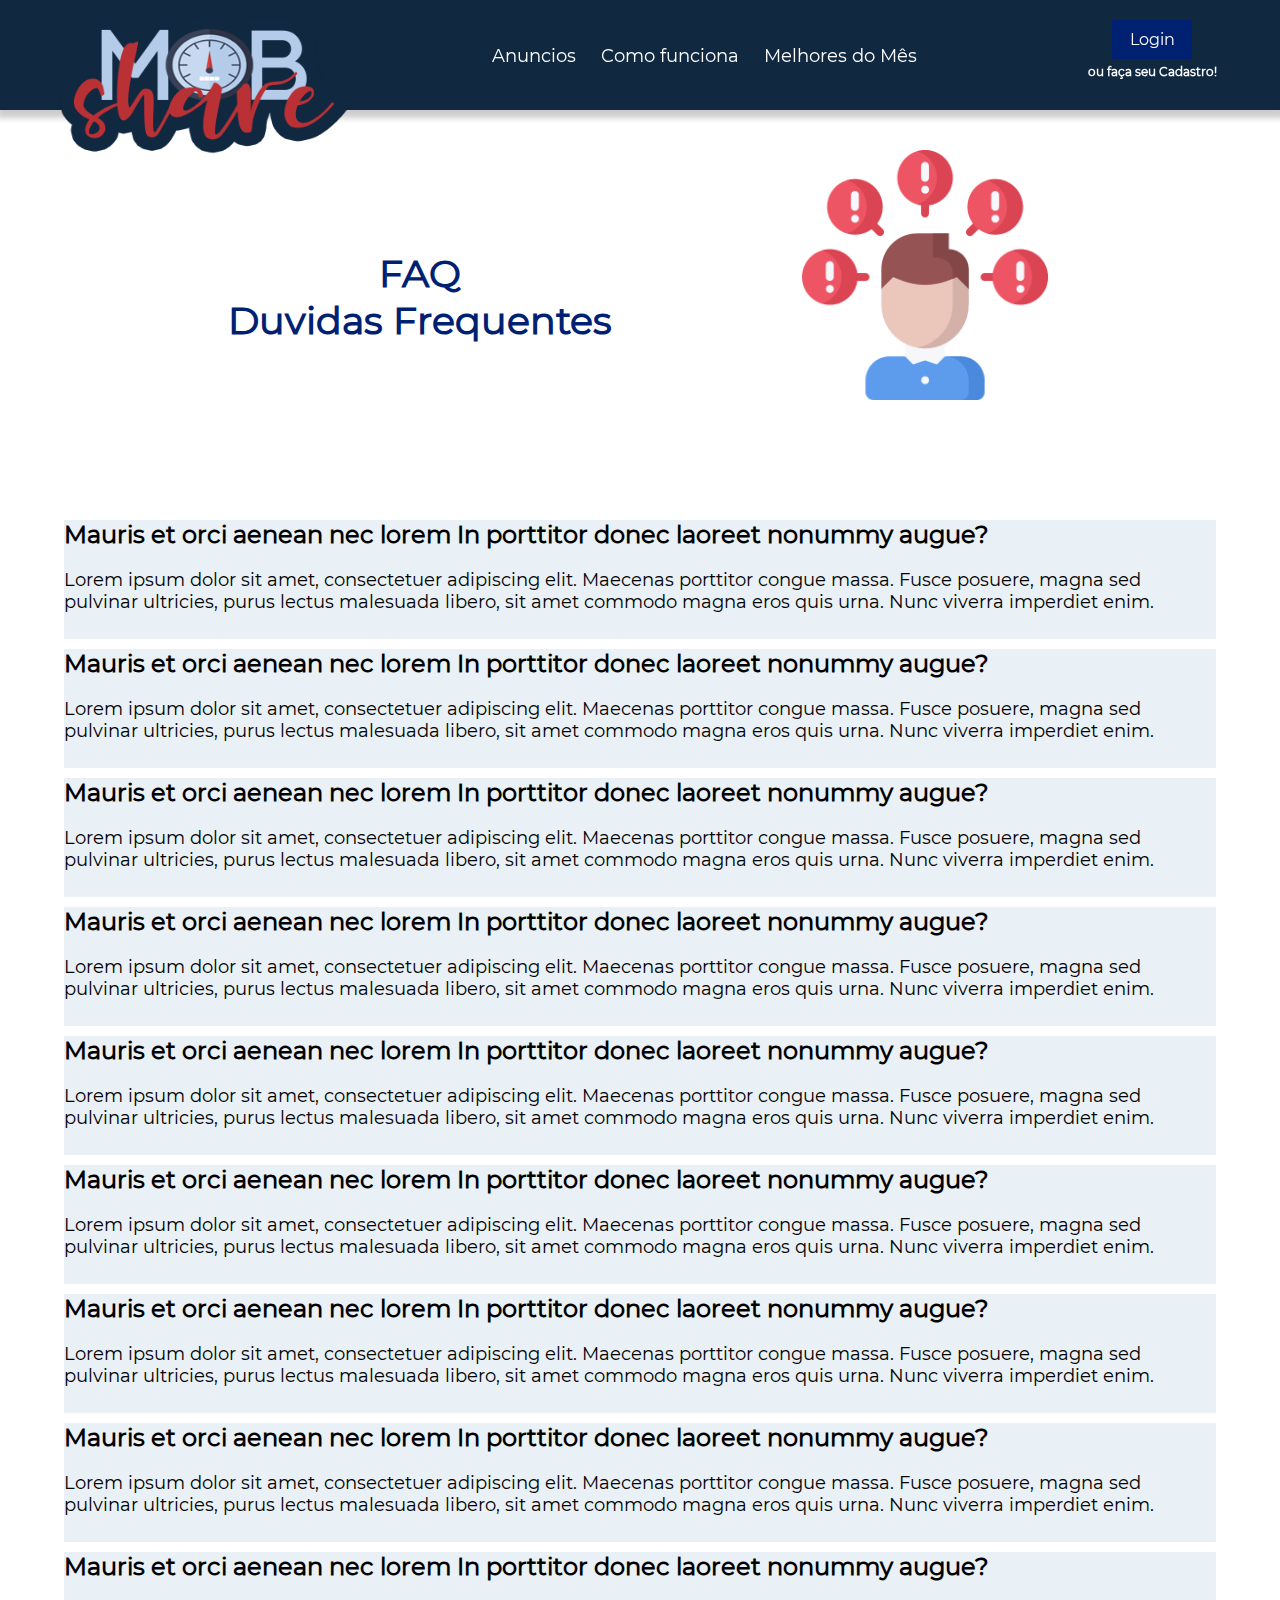
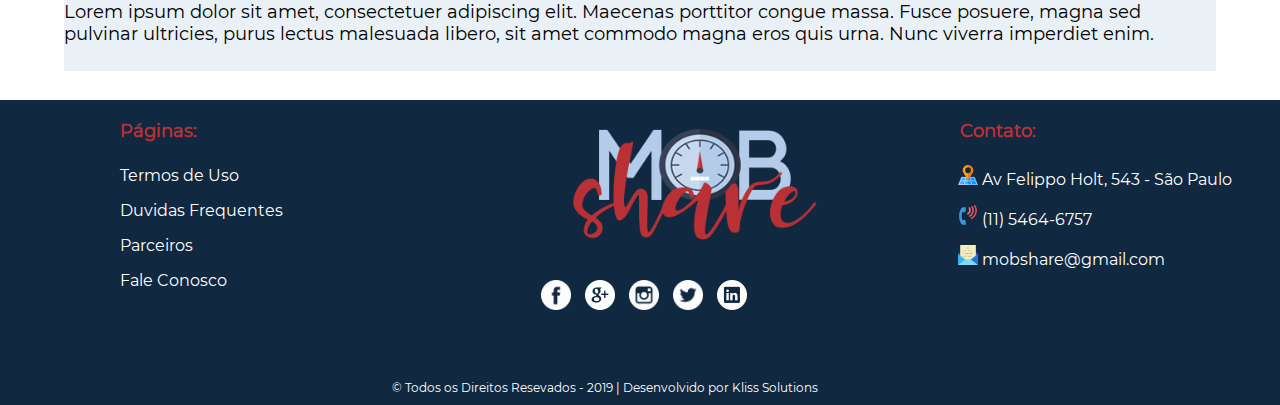
<file: SITE - mobshare/duvidasfreq.html>
<!DOCTYPE html>
<html>
<head>
    <link rel="stylesheet" type="text/css" href="css/style.css">
    <meta http-equiv="Content-Type" content="text/html; charset=utf-8" />
    <link rel="shortcut icon" href="images/anuncios.png" />
    <title>Duvidas Frequentes | Mob'Share</title>
</head>
<body>
    <!-- HEADER DO MENU-->
    <header>
        <!-- onde fica o login-->
        <div class="logotipo">
            <div class="img-logotipo">
                    <a href="index.html"><img src="images/logo.png" width="364" height="150"  alt="MobShare"></a>
            </div>
        </div>
        <!-- menu de navegação do cabeçalho -->
        <div class="menu-header">
            <nav class="menu-item">
                 <a href="anuncios.html">Anuncios</a>
                <a href="comofunciona.html">Como funciona</a>
                <a href="avaliacoesdomes.html">Melhores do Mês</a>
            </nav>
        </div>
        <!-- caixa onde ficará o botão de login-->
        <div class="box-login">
            <div class="botao-login">
                   Login
            </div>
            <div class="texto-cadastrar">
                <h1>ou faça seu Cadastro!</h1>
            </div>
        </div>    
    </header>
    <!-- CAIXA QUE SEGURA O CONTEÚDO EMBAIXO DO MENU -->
    <section class="content">
        <div class="box-duvidas">
            <div class="duvidas-titulo">
                <div class="titulo-duvidas">
                    <h1>FAQ <br> Duvidas Frequentes</h1>
                </div>
                <div class="image-duvidas">
                    <div class="image-faq">
                        
                    </div>
                </div>
            </div>
            <div class="texto-duvidas">
                <div class="duvida">
                    <h2>Mauris et orci aenean nec lorem In porttitor donec laoreet nonummy augue?</h2>
                    <p>Lorem ipsum dolor sit amet, consectetuer adipiscing elit. Maecenas porttitor congue massa. Fusce posuere, magna sed pulvinar ultricies, purus lectus malesuada libero, sit amet commodo magna eros quis urna. Nunc viverra imperdiet enim.</p>
                </div>
                <div class="duvida">
                    <h2>Mauris et orci aenean nec lorem In porttitor donec laoreet nonummy augue?</h2>
                    <p>Lorem ipsum dolor sit amet, consectetuer adipiscing elit. Maecenas porttitor congue massa. Fusce posuere, magna sed pulvinar ultricies, purus lectus malesuada libero, sit amet commodo magna eros quis urna. Nunc viverra imperdiet enim.</p>
                </div>
                <div class="duvida">
                    <h2>Mauris et orci aenean nec lorem In porttitor donec laoreet nonummy augue?</h2>
                    <p>Lorem ipsum dolor sit amet, consectetuer adipiscing elit. Maecenas porttitor congue massa. Fusce posuere, magna sed pulvinar ultricies, purus lectus malesuada libero, sit amet commodo magna eros quis urna. Nunc viverra imperdiet enim.</p>
                </div>
                <div class="duvida">
                    <h2>Mauris et orci aenean nec lorem In porttitor donec laoreet nonummy augue?</h2>
                    <p>Lorem ipsum dolor sit amet, consectetuer adipiscing elit. Maecenas porttitor congue massa. Fusce posuere, magna sed pulvinar ultricies, purus lectus malesuada libero, sit amet commodo magna eros quis urna. Nunc viverra imperdiet enim.</p>
                </div>
                <div class="duvida">
                    <h2>Mauris et orci aenean nec lorem In porttitor donec laoreet nonummy augue?</h2>
                    <p>Lorem ipsum dolor sit amet, consectetuer adipiscing elit. Maecenas porttitor congue massa. Fusce posuere, magna sed pulvinar ultricies, purus lectus malesuada libero, sit amet commodo magna eros quis urna. Nunc viverra imperdiet enim.</p>
                </div>
                <div class="duvida">
                    <h2>Mauris et orci aenean nec lorem In porttitor donec laoreet nonummy augue?</h2>
                    <p>Lorem ipsum dolor sit amet, consectetuer adipiscing elit. Maecenas porttitor congue massa. Fusce posuere, magna sed pulvinar ultricies, purus lectus malesuada libero, sit amet commodo magna eros quis urna. Nunc viverra imperdiet enim.</p>
                </div>
                <div class="duvida">
                    <h2>Mauris et orci aenean nec lorem In porttitor donec laoreet nonummy augue?</h2>
                    <p>Lorem ipsum dolor sit amet, consectetuer adipiscing elit. Maecenas porttitor congue massa. Fusce posuere, magna sed pulvinar ultricies, purus lectus malesuada libero, sit amet commodo magna eros quis urna. Nunc viverra imperdiet enim.</p>
                </div>
                <div class="duvida">
                    <h2>Mauris et orci aenean nec lorem In porttitor donec laoreet nonummy augue?</h2>
                    <p>Lorem ipsum dolor sit amet, consectetuer adipiscing elit. Maecenas porttitor congue massa. Fusce posuere, magna sed pulvinar ultricies, purus lectus malesuada libero, sit amet commodo magna eros quis urna. Nunc viverra imperdiet enim.</p>
                </div>
                <div class="duvida">
                    <h2>Mauris et orci aenean nec lorem In porttitor donec laoreet nonummy augue?</h2>
                    <p>Lorem ipsum dolor sit amet, consectetuer adipiscing elit. Maecenas porttitor congue massa. Fusce posuere, magna sed pulvinar ultricies, purus lectus malesuada libero, sit amet commodo magna eros quis urna. Nunc viverra imperdiet enim.</p>
                </div>
            </div>
        </div>

    </section>
    <!-- RODAPÉ-->
    <footer>
    <div class="rodape">
        <div class="menu-rodape">
            <!--PAGINAS DO RODAPÉ-->
            <div class="titulo-menu-rodape">
                <h1>Páginas:</h1>
            </div>
            <nav class="menu-rodape-item">
                    <a href="termosdeuso.html">Termos de Uso</a>
                    <a href="duvidasfreq.html">Duvidas Frequentes</a>
                    <a href="parceiros.html">Parceiros</a>
                    <a href="faleconosco.html">Fale Conosco</a>
            </nav>
        </div>
        <div class="logotipo-rodape">
            <!-- LOGOTIPO NO RODAPÉ-->
            <div class="img-logo-rodape">
                    <img src="images/logo.png" width="340" height="150"  alt="MobShare">
            </div>
            <!-- IMAGENS DAS REDES SOCIAIS-->
            <div class="img-redes-sociais">
                    <img src="images/facebook-logo-button (1).png" width="30" height="30" alt="icone de rede social">
                    <img src="images/google-plus-logo-button.png" width="30" height="30"  alt="icone de rede social">
                    <img src="images/instagram-logo (1).png" width="30" height="30" alt="icone de rede social">
                    <img src="images/twitter-logo-button (1).png" width="30" height="30" alt="icone de rede social">
                    <img src="images/linkedin-logo-button.png" width="30" height="30" alt="icone de rede social">
            </div>

        </div>
        <!-- LISTA DE INFORMAÇÕES PARA CONTATO-->
        <div class="contato-rodape">
                <div class="contato-menu-rodape">
                    <h1>Contato:</h1>
                </div>
                <nav class="contato-rodape-item">
                    <a>
                        <img src="images/map.png" width="20" height="20"  alt="icone de endereço">
                         Av Felippo Holt, 543 - São Paulo</a>
                    <a>
                        <img src="images/phone-call.png" width="20" height="20"  alt="icone de telefone">
                         (11) 5464-6757</a>
                    <a>
                        <img src="images/envelope.png" width="20" height="20"  alt="icone de email">
                         mobshare@gmail.com</a>
                </nav>
        </div>
    </div>
        <!-- TEXTO SOBRE OS DIREITOS AUTORAIS, NÃO MEXER NO CSS-->
        <div class="texto-direitos">
            <h1>© Todos os Direitos Resevados - 2019 | Desenvolvido por Kliss Solutions</h1>
        </div>

    </footer>

</body>

</html>
</file>
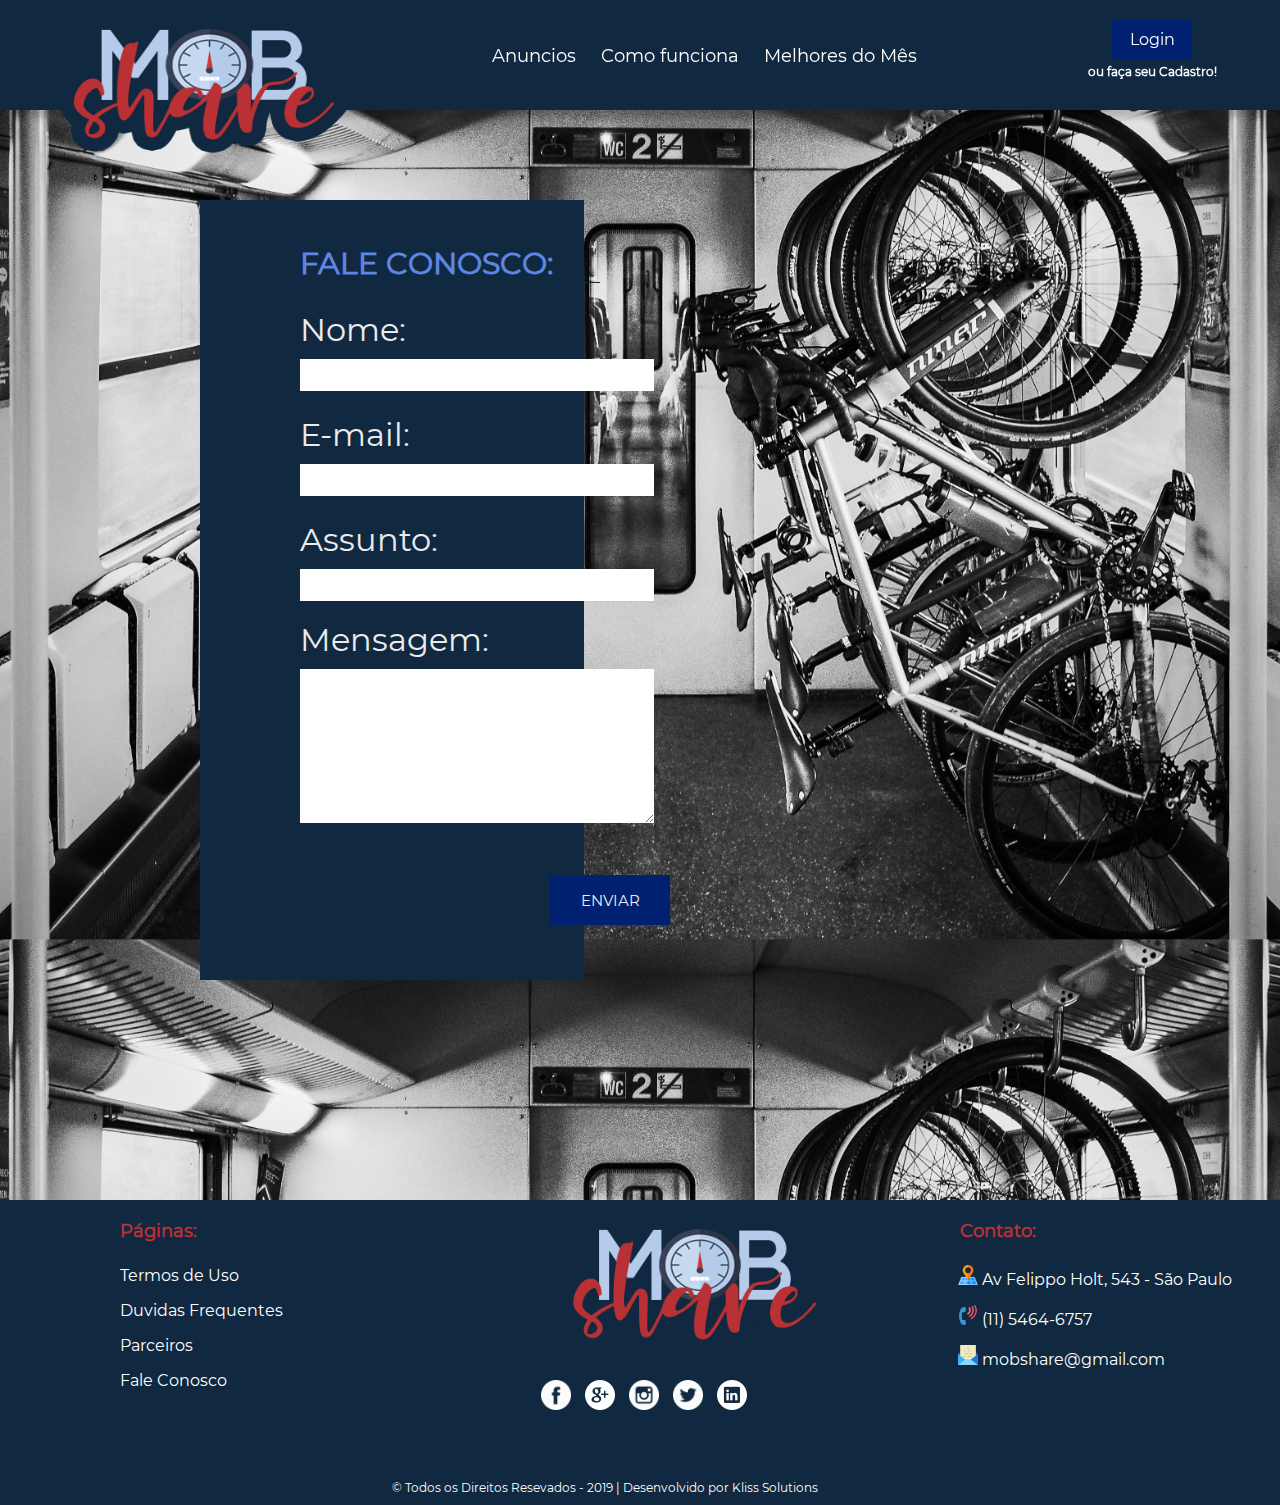
<file: SITE - mobshare/faleconosco.html>
<!DOCTYPE html>
<html>
<head>
    <link rel="stylesheet" type="text/css" href="css/style.css">
    <meta http-equiv="Content-Type" content="text/html; charset=utf-8" />
    <link rel="shortcut icon" href="images/anuncios.png" />
    <title>Fale Conosco | Mob'Share</title>
</head>
<body>
    <!-- HEADER DO MENU-->
    <header>
        <!-- onde fica o login-->
        <div class="logotipo">
            <div class="img-logotipo">
                   <a href="index.html"><img src="images/logo.png" width="364" height="150"  alt="MobShare"></a>
            </div>
        </div>
        <!-- menu de navegação do cabeçalho -->
        <div class="menu-header">
            <nav class="menu-item">
                 <a href="anuncios.html">Anuncios</a>
                <a href="comofunciona.html">Como funciona</a>
                <a href="avaliacoesdomes.html">Melhores do Mês</a>
            </nav>
        </div>
        <!-- caixa onde ficará o botão de login-->
        <div class="box-login">
            <div class="botao-login">
                   Login
            </div>
            <div class="texto-cadastrar">
                <h1>ou faça seu Cadastro!</h1>
            </div>
        </div>    
    </header>
    <!-- CAIXA QUE SEGURA O CONTEÚDO EMBAIXO DO MENU -->
    <section class="content">
        <div class="box-fale-conosco">
        <div class="fale-conosco">
            <!-- FORMULÁRIO DO FALE CONOSCO -->
            <form>
                <div class="titulo-fale-conosco">
                    <h1>Fale Conosco:</h1>
                </div>
                <div class="nome-fale-conosco">
                    <h1>Nome:</h1>
                    <input type="text" class="txt-fale-conosco"/>
                </div>
                <div class="email-fale-conosco">
                    <h1>E-mail:</h1>
                    <input type="text" class="txt-fale-conosco"/>
                </div>
                <div class="assunto-fale-conosco">
                     <h1>Assunto:</h1>
                    <input type="text" class="txt-fale-conosco"/>
                </div>
                <div class="mensagem-fale-conosco">
                        <h1>Mensagem:</h1>
                        <textarea  class="msg-fale-conosco"></textarea>
                </div>
                <div class="botao-fale-conosco">
                    <button class="btn-fale-conosco">Enviar</button>
                </div>
            </form>
        </div>

        </div>

    </section>
    <!-- RODAPÉ-->
    <footer>
    <div class="rodape">
        <div class="menu-rodape">
            <!--PAGINAS DO RODAPÉ-->
            <div class="titulo-menu-rodape">
                <h1>Páginas:</h1>
            </div>
            <nav class="menu-rodape-item">
                    <a href="termosdeuso.html">Termos de Uso</a>
                    <a href="duvidasfreq.html">Duvidas Frequentes</a>
                    <a href="parceiros.html">Parceiros</a>
                    <a href="faleconosco.html">Fale Conosco</a>
            </nav>
        </div>
        <div class="logotipo-rodape">
            <!-- LOGOTIPO NO RODAPÉ-->
            <div class="img-logo-rodape">
                    <img src="images/logo.png" width="340" height="150"  alt="MobShare">
            </div>
            <!-- IMAGENS DAS REDES SOCIAIS-->
            <div class="img-redes-sociais">
                    <img src="images/facebook-logo-button (1).png" width="30" height="30" alt="icone de rede social">
                    <img src="images/google-plus-logo-button.png" width="30" height="30"  alt="icone de rede social">
                    <img src="images/instagram-logo (1).png" width="30" height="30" alt="icone de rede social">
                    <img src="images/twitter-logo-button (1).png" width="30" height="30" alt="icone de rede social">
                    <img src="images/linkedin-logo-button.png" width="30" height="30" alt="icone de rede social">
            </div>

        </div>
        <!-- LISTA DE INFORMAÇÕES PARA CONTATO-->
        <div class="contato-rodape">
                <div class="contato-menu-rodape">
                    <h1>Contato:</h1>
                </div>
                <nav class="contato-rodape-item">
                    <a>
                        <img src="images/map.png" width="20" height="20"  alt="icone de endereço">
                         Av Felippo Holt, 543 - São Paulo</a>
                    <a>
                        <img src="images/phone-call.png" width="20" height="20"  alt="icone de telefone">
                         (11) 5464-6757</a>
                    <a>
                        <img src="images/envelope.png" width="20" height="20"  alt="icone de email">
                         mobshare@gmail.com</a>
                </nav>
        </div>
    </div>
        <!-- TEXTO SOBRE OS DIREITOS AUTORAIS, NÃO MEXER NO CSS-->
        <div class="texto-direitos">
            <h1>© Todos os Direitos Resevados - 2019 | Desenvolvido por Kliss Solutions</h1>
        </div>

    </footer>

</body>

</html>
</file>
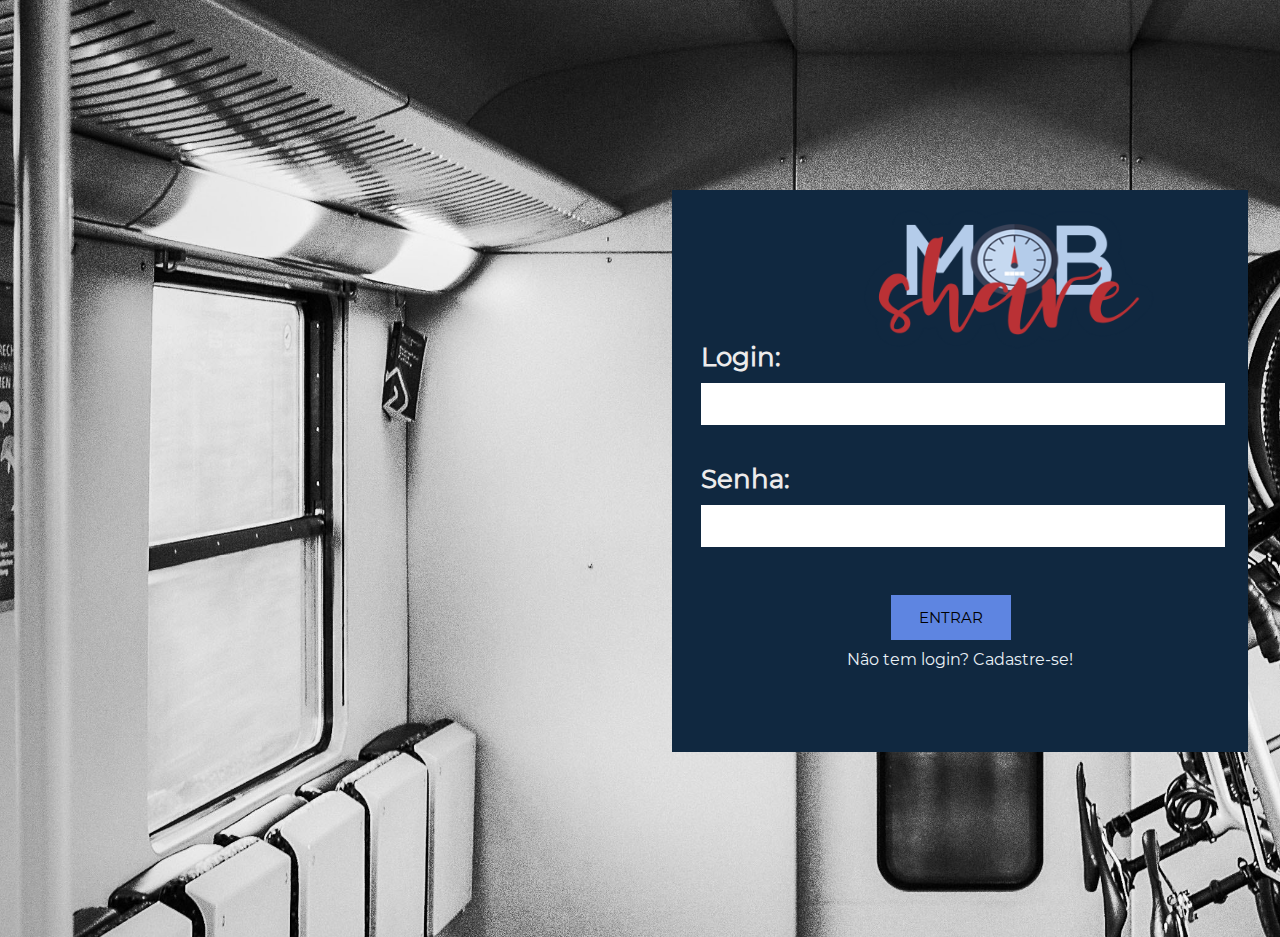
<file: SITE - mobshare/login.html>
<!DOCTYPE html>
<html>
<head>
    <link rel="stylesheet" type="text/css" href="css/style.css">
    <meta http-equiv="Content-Type" content="text/html; charset=utf-8" />
    <link rel="shortcut icon" href="images/anuncios.png" />
    <title>Parceiros | Mob'Share</title>
</head>
<body>
    <div class="content-login">
        <div class="login">
            <div class="img-login">
               <a href="index.html"><img src="images/logo.png" width="364" height="150"  alt="MobShare"></a>
            </div>
            <div class="txt-login">
                <h1>Login:</h1>
                <input type="text" class="input-login">
            </div>
            <div class="txt-login">
                <h1>Senha:</h1>
                <input type="text" class="input-login">
            </div>
            <div class="btn-login">
                <button class="btn-login-form">Entrar</button>
                <p>Não tem login? Cadastre-se!</p>
            </div>
        </div>
        <div class="rodape-login">

        </div>
    </div>
</body>
</html>
</file>
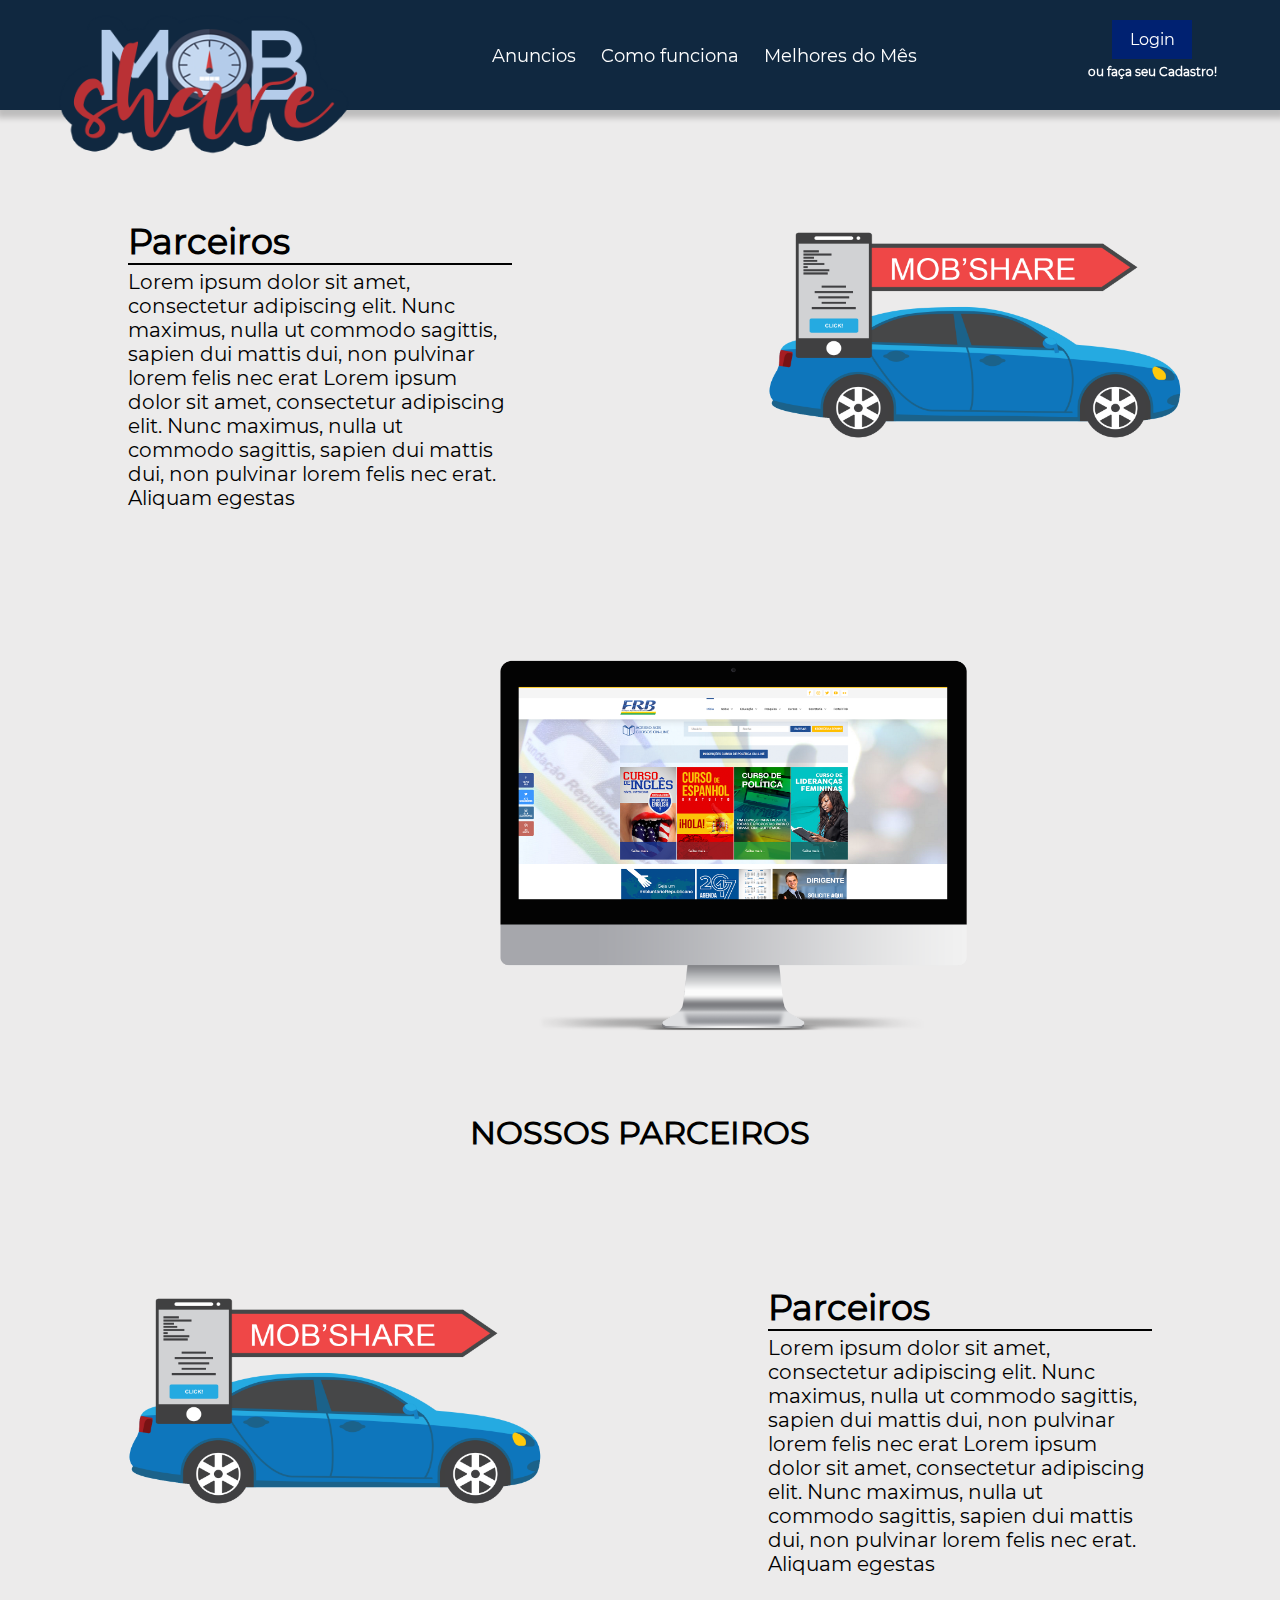
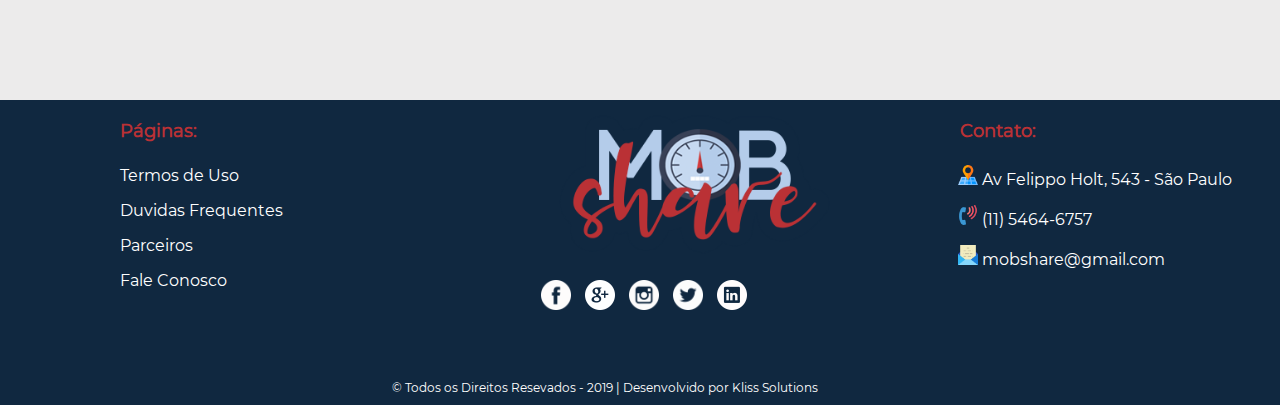
<file: SITE - mobshare/parceiros.html>
<!DOCTYPE html>
<html>
<head>
    <link rel="stylesheet" type="text/css" href="css/style.css">
    <meta http-equiv="Content-Type" content="text/html; charset=utf-8" />
    <link rel="shortcut icon" href="images/anuncios.png" />
    <title>Parceiros | Mob'Share</title>
</head>
<body>
    <!-- HEADER DO MENU-->
    <header>
        <!-- onde fica o login-->
        <div class="logotipo">
            <div class="img-logotipo">
                    <a href="index.html"><img src="images/logo.png" width="364" height="150"  alt="MobShare"></a>
            </div>
        </div>
        <!-- menu de navegação do cabeçalho -->
        <div class="menu-header">
            <nav class="menu-item">
                 <a href="anuncios.html">Anuncios</a>
                <a href="comofunciona.html">Como funciona</a>
                <a href="avaliacoesdomes.html">Melhores do Mês</a>
            </nav>
        </div>
        <!-- caixa onde ficará o botão de login-->
        <div class="box-login">
            <div class="botao-login">
                   Login
            </div>
            <div class="texto-cadastrar">
                <h1>ou faça seu Cadastro!</h1>
            </div>
        </div>    
    </header>
    <!-- CAIXA QUE SEGURA O CONTEÚDO EMBAIXO DO MENU -->
    <section class="content">
       <div class="box-parceiros">
            <div class="box-parceiro1">
                <div class="box-texto-imagem">
                    <div class="txt-parceiro">
                        <h1>Parceiros</h1>
                        <p>Lorem ipsum dolor sit amet, consectetur adipiscing elit. Nunc maximus, nulla ut commodo sagittis, sapien dui mattis dui, non pulvinar lorem felis nec erat Lorem ipsum dolor sit amet, consectetur adipiscing elit. Nunc maximus, nulla ut commodo sagittis, sapien dui mattis dui, non pulvinar lorem felis nec erat. Aliquam egestas</p>
                    </div>
                </div>
                <div class="box-texto-imagem">
                    <div class="img-parceiro">
                        <img src="images/carrochat.png" width="471" height="277"  alt="App da MobShare">
                    </div>
                </div>
            </div>
            <div class="box-parceiro">
                <div class="slider-parceiros">
                    <img src="images/pc.png" width="700" height="415"  alt="App da MobShare">
                </div>
                <div class="txt-slider-parceiros">
                    <h1>Nossos Parceiros</h1>
                </div>
            </div>
            <div class="box-parceiro">
                <div class="box-texto-imagem">
                    <div class="img-parceiro">
                        <img src="images/carrochat.png" width="471" height="277"  alt="App da MobShare">
                    </div>
                </div>
                <div class="box-texto-imagem">
                    <div class="txt-parceiro">
                        <h1>Parceiros</h1>
                        <p>Lorem ipsum dolor sit amet, consectetur adipiscing elit. Nunc maximus, nulla ut commodo sagittis, sapien dui mattis dui, non pulvinar lorem felis nec erat Lorem ipsum dolor sit amet, consectetur adipiscing elit. Nunc maximus, nulla ut commodo sagittis, sapien dui mattis dui, non pulvinar lorem felis nec erat. Aliquam egestas</p>
                    </div>
                </div>
            </div>
       </div>
    </section>
    <!-- RODAPÉ-->
    <footer>
    <div class="rodape">
        <div class="menu-rodape">
            <!--PAGINAS DO RODAPÉ-->
            <div class="titulo-menu-rodape">
                <h1>Páginas:</h1>
            </div>
            <nav class="menu-rodape-item">
                    <a href="termosdeuso.html">Termos de Uso</a>
                    <a href="duvidasfreq.html">Duvidas Frequentes</a>
                    <a href="parceiros.html">Parceiros</a>
                    <a href="faleconosco.html">Fale Conosco</a>
            </nav>
        </div>
        <div class="logotipo-rodape">
            <!-- LOGOTIPO NO RODAPÉ-->
            <div class="img-logo-rodape">
                    <img src="images/logo.png" width="340" height="150"  alt="MobShare">
            </div>
            <!-- IMAGENS DAS REDES SOCIAIS-->
            <div class="img-redes-sociais">
                    <img src="images/facebook-logo-button (1).png" width="30" height="30" alt="icone de rede social">
                    <img src="images/google-plus-logo-button.png" width="30" height="30"  alt="icone de rede social">
                    <img src="images/instagram-logo (1).png" width="30" height="30" alt="icone de rede social">
                    <img src="images/twitter-logo-button (1).png" width="30" height="30" alt="icone de rede social">
                    <img src="images/linkedin-logo-button.png" width="30" height="30" alt="icone de rede social">
            </div>

        </div>
        <!-- LISTA DE INFORMAÇÕES PARA CONTATO-->
        <div class="contato-rodape">
                <div class="contato-menu-rodape">
                    <h1>Contato:</h1>
                </div>
                <nav class="contato-rodape-item">
                    <a>
                        <img src="images/map.png" width="20" height="20"  alt="icone de endereço">
                         Av Felippo Holt, 543 - São Paulo</a>
                    <a>
                        <img src="images/phone-call.png" width="20" height="20"  alt="icone de telefone">
                         (11) 5464-6757</a>
                    <a>
                        <img src="images/envelope.png" width="20" height="20"  alt="icone de email">
                         mobshare@gmail.com</a>
                </nav>
        </div>
    </div>
        <!-- TEXTO SOBRE OS DIREITOS AUTORAIS, NÃO MEXER NO CSS-->
        <div class="texto-direitos">
            <h1>© Todos os Direitos Resevados - 2019 | Desenvolvido por Kliss Solutions</h1>
        </div>

    </footer>

</body>

</html>
</file>
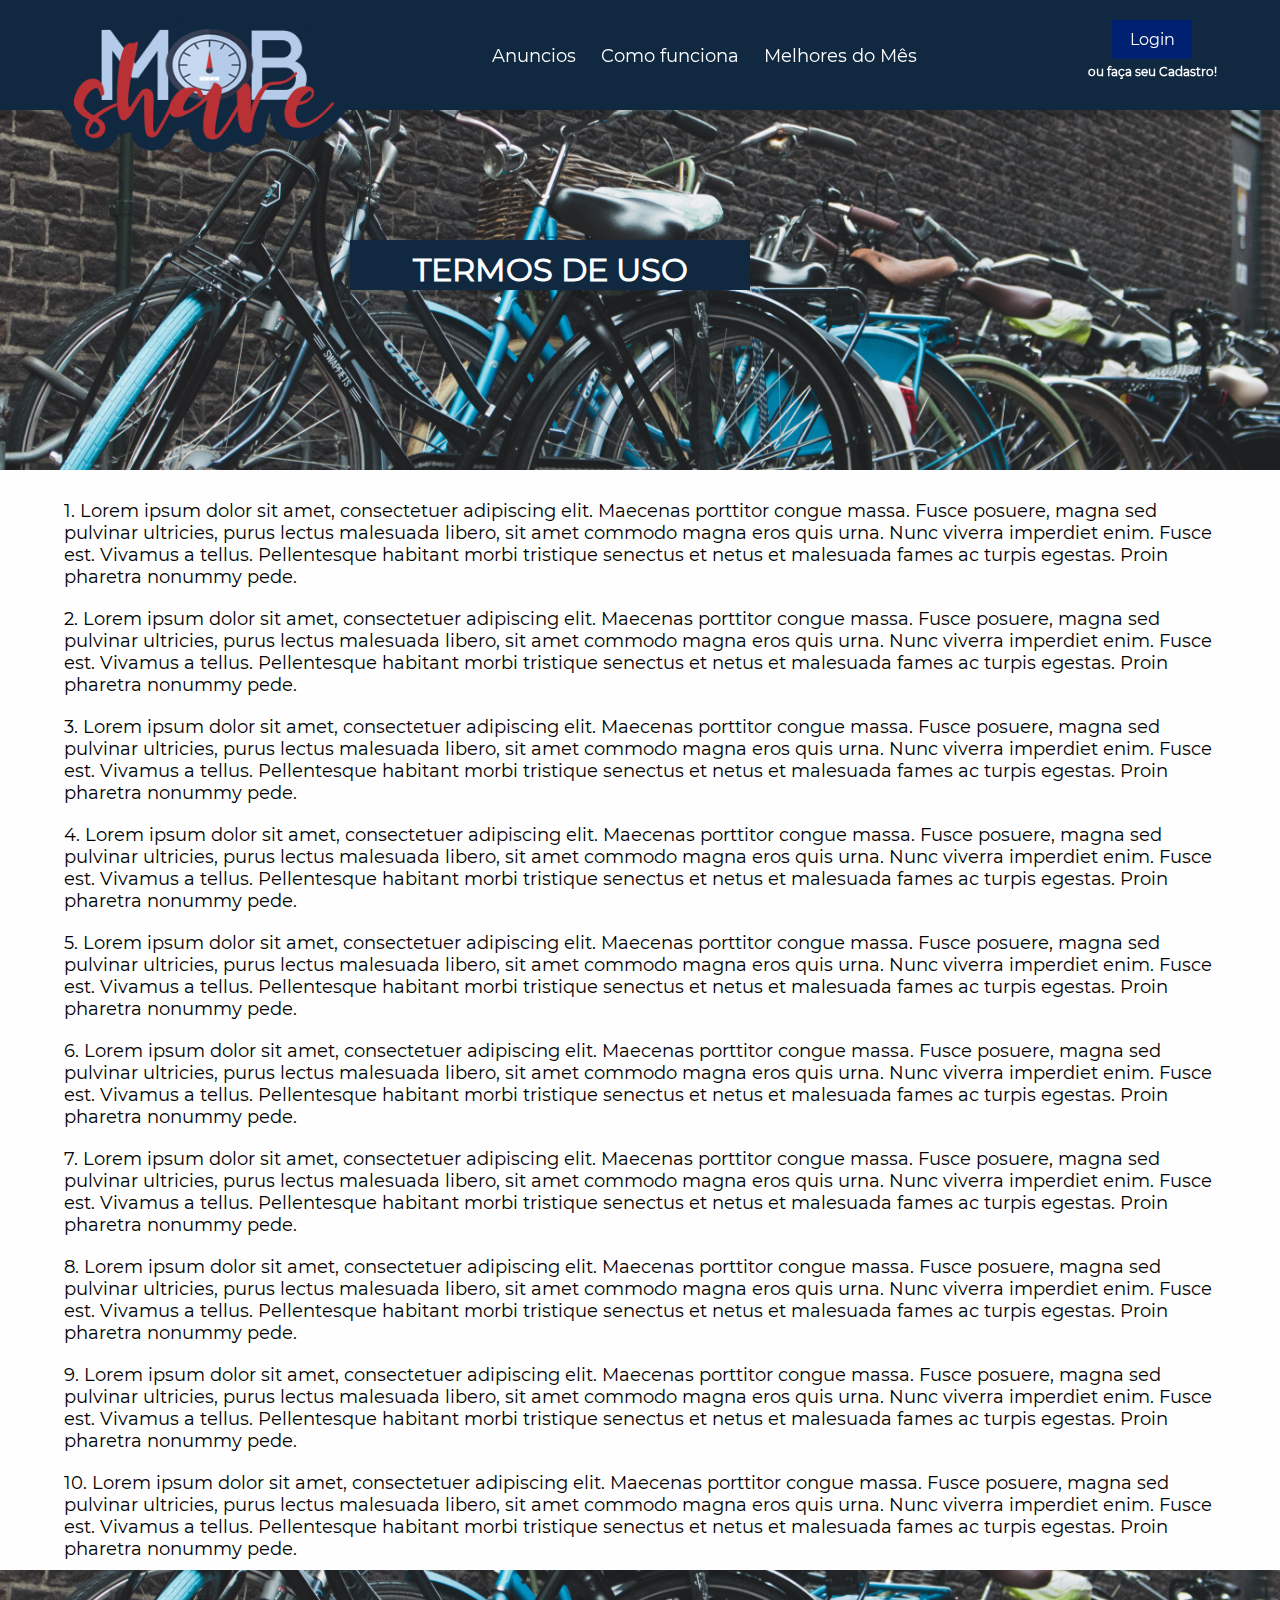
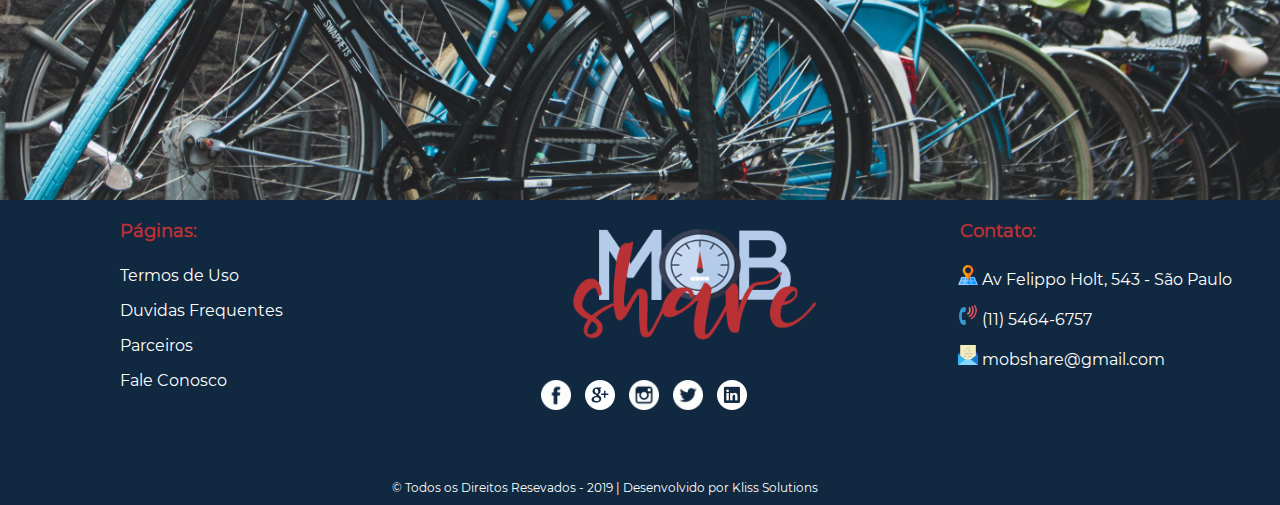
<file: SITE - mobshare/termosdeuso.html>
<!DOCTYPE html>
<html>
<head>
    <link rel="stylesheet" type="text/css" href="css/style.css">
    <meta http-equiv="Content-Type" content="text/html; charset=utf-8" />
    <link rel="shortcut icon" href="images/anuncios.png" />
    <title>Termos de Uso | Mob'Share</title>
</head>
<body>
    <!-- HEADER DO MENU-->
    <header>
        <!-- onde fica o login-->
        <div class="logotipo">
            <div class="img-logotipo">
                    <a href="index.html"><img src="images/logo.png" width="364" height="150"  alt="MobShare"></a>
            </div>
        </div>
        <!-- menu de navegação do cabeçalho -->
        <div class="menu-header">
            <nav class="menu-item">
                 <a href="anuncios.html">Anuncios</a>
                <a href="comofunciona.html">Como funciona</a>
                <a href="avaliacoesdomes.html">Melhores do Mês</a>
            </nav>
        </div>
        <!-- caixa onde ficará o botão de login-->
        <div class="box-login">
            <div class="botao-login">
                   Login
            </div>
            <div class="texto-cadastrar">
                <h1>ou faça seu Cadastro!</h1>
            </div>
        </div>    
    </header>
    <!-- CAIXA QUE SEGURA O CONTEÚDO EMBAIXO DO MENU -->
    <section class="content">
        <div class="box-termos">
            <div class="image-termos">
                <div class="texto-sob-imagem">
                    <h1>Termos de Uso</h1>
                </div>
            </div>
            <div class="texto-termos">
                <div class="termo">
                    <p> 1. Lorem ipsum dolor sit amet, consectetuer adipiscing elit. Maecenas porttitor congue massa. Fusce posuere, magna sed pulvinar ultricies, purus lectus malesuada libero, sit amet commodo magna eros quis urna. Nunc viverra imperdiet enim.
                            Fusce est. Vivamus a tellus. Pellentesque habitant morbi tristique senectus et netus et malesuada fames ac turpis egestas. Proin pharetra nonummy pede.
                    </p>
                </div>
                <div class="termo">
                     <p> 2. Lorem ipsum dolor sit amet, consectetuer adipiscing elit. Maecenas porttitor congue massa. Fusce posuere, magna sed pulvinar ultricies, purus lectus malesuada libero, sit amet commodo magna eros quis urna. Nunc viverra imperdiet enim.
                            Fusce est. Vivamus a tellus. Pellentesque habitant morbi tristique senectus et netus et malesuada fames ac turpis egestas. Proin pharetra nonummy pede.
                    </p>
                </div>
                <div class="termo">
                     <p> 3. Lorem ipsum dolor sit amet, consectetuer adipiscing elit. Maecenas porttitor congue massa. Fusce posuere, magna sed pulvinar ultricies, purus lectus malesuada libero, sit amet commodo magna eros quis urna. Nunc viverra imperdiet enim.
                            Fusce est. Vivamus a tellus. Pellentesque habitant morbi tristique senectus et netus et malesuada fames ac turpis egestas. Proin pharetra nonummy pede.
                    </p>
                </div>
                <div class="termo">
                     <p> 4. Lorem ipsum dolor sit amet, consectetuer adipiscing elit. Maecenas porttitor congue massa. Fusce posuere, magna sed pulvinar ultricies, purus lectus malesuada libero, sit amet commodo magna eros quis urna. Nunc viverra imperdiet enim.
                            Fusce est. Vivamus a tellus. Pellentesque habitant morbi tristique senectus et netus et malesuada fames ac turpis egestas. Proin pharetra nonummy pede.
                    </p>
                </div>
                <div class="termo">
                     <p> 5. Lorem ipsum dolor sit amet, consectetuer adipiscing elit. Maecenas porttitor congue massa. Fusce posuere, magna sed pulvinar ultricies, purus lectus malesuada libero, sit amet commodo magna eros quis urna. Nunc viverra imperdiet enim.
                            Fusce est. Vivamus a tellus. Pellentesque habitant morbi tristique senectus et netus et malesuada fames ac turpis egestas. Proin pharetra nonummy pede.
                    </p>
                </div>
                <div class="termo">
                     <p> 6. Lorem ipsum dolor sit amet, consectetuer adipiscing elit. Maecenas porttitor congue massa. Fusce posuere, magna sed pulvinar ultricies, purus lectus malesuada libero, sit amet commodo magna eros quis urna. Nunc viverra imperdiet enim.
                            Fusce est. Vivamus a tellus. Pellentesque habitant morbi tristique senectus et netus et malesuada fames ac turpis egestas. Proin pharetra nonummy pede.
                    </p>
                </div>
                <div class="termo">
                     <p> 7. Lorem ipsum dolor sit amet, consectetuer adipiscing elit. Maecenas porttitor congue massa. Fusce posuere, magna sed pulvinar ultricies, purus lectus malesuada libero, sit amet commodo magna eros quis urna. Nunc viverra imperdiet enim.
                            Fusce est. Vivamus a tellus. Pellentesque habitant morbi tristique senectus et netus et malesuada fames ac turpis egestas. Proin pharetra nonummy pede.
                    </p>
                </div>
                <div class="termo">
                     <p> 8. Lorem ipsum dolor sit amet, consectetuer adipiscing elit. Maecenas porttitor congue massa. Fusce posuere, magna sed pulvinar ultricies, purus lectus malesuada libero, sit amet commodo magna eros quis urna. Nunc viverra imperdiet enim.
                            Fusce est. Vivamus a tellus. Pellentesque habitant morbi tristique senectus et netus et malesuada fames ac turpis egestas. Proin pharetra nonummy pede.
                    </p>
                </div>
                <div class="termo">
                     <p> 9. Lorem ipsum dolor sit amet, consectetuer adipiscing elit. Maecenas porttitor congue massa. Fusce posuere, magna sed pulvinar ultricies, purus lectus malesuada libero, sit amet commodo magna eros quis urna. Nunc viverra imperdiet enim.
                            Fusce est. Vivamus a tellus. Pellentesque habitant morbi tristique senectus et netus et malesuada fames ac turpis egestas. Proin pharetra nonummy pede.
                    </p>
                </div>
                <div class="termo">
                     <p> 10. Lorem ipsum dolor sit amet, consectetuer adipiscing elit. Maecenas porttitor congue massa. Fusce posuere, magna sed pulvinar ultricies, purus lectus malesuada libero, sit amet commodo magna eros quis urna. Nunc viverra imperdiet enim.
                            Fusce est. Vivamus a tellus. Pellentesque habitant morbi tristique senectus et netus et malesuada fames ac turpis egestas. Proin pharetra nonummy pede.
                    </p>
                </div>

            </div>
            <div class="box-cadastre">
               
            </div>
        </div>

    </section>
    <!-- RODAPÉ-->
    <footer>
    <div class="rodape">
        <div class="menu-rodape">
            <!--PAGINAS DO RODAPÉ-->
            <div class="titulo-menu-rodape">
                <h1>Páginas:</h1>
            </div>
            <nav class="menu-rodape-item">
                    <a href="termosdeuso.html">Termos de Uso</a>
                    <a href="duvidasfreq.html">Duvidas Frequentes</a>
                    <a href="parceiros.html">Parceiros</a>
                    <a href="faleconosco.html">Fale Conosco</a>
            </nav>
        </div>
        <div class="logotipo-rodape">
            <!-- LOGOTIPO NO RODAPÉ-->
            <div class="img-logo-rodape">
                    <img src="images/logo.png" width="340" height="150"  alt="MobShare">
            </div>
            <!-- IMAGENS DAS REDES SOCIAIS-->
            <div class="img-redes-sociais">
                    <img src="images/facebook-logo-button (1).png" width="30" height="30" alt="icone de rede social">
                    <img src="images/google-plus-logo-button.png" width="30" height="30"  alt="icone de rede social">
                    <img src="images/instagram-logo (1).png" width="30" height="30" alt="icone de rede social">
                    <img src="images/twitter-logo-button (1).png" width="30" height="30" alt="icone de rede social">
                    <img src="images/linkedin-logo-button.png" width="30" height="30" alt="icone de rede social">
            </div>

        </div>
        <!-- LISTA DE INFORMAÇÕES PARA CONTATO-->
        <div class="contato-rodape">
                <div class="contato-menu-rodape">
                    <h1>Contato:</h1>
                </div>
                <nav class="contato-rodape-item">
                    <a>
                        <img src="images/map.png" width="20" height="20"  alt="icone de endereço">
                         Av Felippo Holt, 543 - São Paulo</a>
                    <a>
                        <img src="images/phone-call.png" width="20" height="20"  alt="icone de telefone">
                         (11) 5464-6757</a>
                    <a>
                        <img src="images/envelope.png" width="20" height="20"  alt="icone de email">
                         mobshare@gmail.com</a>
                </nav>
        </div>
    </div>
        <!-- TEXTO SOBRE OS DIREITOS AUTORAIS, NÃO MEXER NO CSS-->
        <div class="texto-direitos">
            <h1>© Todos os Direitos Resevados - 2019 | Desenvolvido por Kliss Solutions</h1>
        </div>

    </footer>

</body>

</html>
</file>
<file: SITE - mobshare/css/style.css>
@charset "utf-8";

body, h1, p{
    margin: 0;
    padding: 0;
}

body{
    width: 100%;
}

@font-face{
    font-family: Mont;
    src: url(../fonts/Montserrat-Regular.ttf);
}

/********** CABEÇALHO ***********/
header{
    width: 100%;
    height: 110px;
    background-color: #102840;
    position: fixed;
    box-shadow: 1px 4px 6px 4px rgba(0, 0, 0, 0.2);
    float: left;
    
}

.logotipo{
    width: 30%;
    height: 100%;
    float: left;
}

.img-logotipo{
    margin-top: 10px;
    margin-left: auto;
    margin-right: auto;
    width: 90%;
    height: 100%;
    z-index: 999;

}

.menu-header{
    width: 50%;
    height: 100%;
    float: left;
}

.menu-item{
    width: 90%;
    height: 100%;
    margin-left: 100px;
    margin-top: 45px;
}

.menu-item a{
    padding: 10px 8px 10px 8px;
    margin-right: 5px;
    margin-top: 50px;
    font-family: Mont;
    color: #fff;
    font-size: 18px;
}

.menu-item a:hover{
    transition: 2s;
    color: #5e85e1;
    border-bottom: 1px solid #5e85e1;
    cursor: pointer;
}

.box-login{
    width: 20%;
    height: 100%;
    
    float: left;
}

.botao-login{
    width: 60px;
    padding: 10px 10px 10px 10px;
    margin-right: auto;
    margin-left: auto;
    margin-top: 20px;
    font-family: Mont;
    color: #fff;
    font-size: 16px;
    background-color: #002171;
    align-content: center;
    text-align: center;
}

.botao-login:hover{
    background-color: #5e85e1;
}

.texto-cadastrar h1{
    font-family: Mont;
    color: #fff;
    font-size: 12px;
    align-content: center;
    text-align: center; 
    margin-top: 5px;
}

/******** CAIXA QUE FICA ABAIXO DO CABEÇALHO SEGURANDO AS INFORMAÇÕES *******/
.content{
    width: 100%;
    min-height: 500px;
    height: auto;
    background-color: black;
}

/*********** RODAPÉ *******/
footer{
    width: 100%;
    height: 200px;
    float: left;
    background-color:#102840;
}

.rodape{
    width: 100%;
    height: 100%;
    
    background-color: #102840;
}

.menu-rodape{
    width: 33%;
    height: 100%;
    float: left;
    
}

.titulo-menu-rodape{
    height: 15%;
    width: 100%;
    margin-top: 20px;
}

.titulo-menu-rodape h1{
    width: 100px;
    height: 75%;
    margin-left: 120px;
    font-family: Mont;
    color: #ba3135;
    margin-top: 0px;
    font-size: 18px;
    align-content: center;
    text-align: left;
}

.menu-rodape-item{
    height: 85%;
    width: 100%;
    
}

.menu-rodape-item a{
    width: 170px;
    height: 20px;
    font-family: Mont;
    color: #fff;
    margin-left: 100px;
    margin-top: 10px;
    font-size: 16px;
    align-content: center;
    text-align: left;
    padding: 5px 20px 0px 20px;
    clear: both;
    float: left;
    cursor: pointer;
}

a:link 
{ 
text-decoration:none; 
}

.menu-rodape-item a:hover{
    transition: 2s;
    color: #5e85e1;
}

.logotipo-rodape{
    width: 34%;
    height: 100%;
    float: left;
}

.img-logo-rodape{
    width: 100%;
    height: 80%;
    margin-right: auto;
    margin-left: auto;
    margin-top: 10px;
}

.img-logo-rodape img{
    margin-left: 100px;
}

.img-redes-sociais{
    width: 50%;
    height: 20%;
    margin-right: auto;
    margin-left: auto;
}

.img-redes-sociais img{
    margin-left: 10px;
    margin-top: 10px;
}

.contato-rodape{
    width: 33%;
    height: 100%;
    float: left;
}

.contato-menu-rodape{
    height: 15%;
    width: 100%;
    margin-top: 20px;

}

.contato-menu-rodape h1{
    width: 100px;
    height: 75%;
    margin-left: 90px;
    font-family: Mont;
    color: #ba3135;
    margin-top: 0px;
    font-size: 18px;
    align-content: center;
    text-align: center;
}

.contato-rodape-item{
    height: 85%;
    width: 100%;
    
}

.contato-rodape-item a{
    width: 280px;
    height: 20px;
    font-family: Mont;
    color: #fff;
    margin-bottom: 5px;
    margin-left: 80px;
    margin-top: 10px;
    font-size: 16px;
    align-content: center;
    text-align: left;
    padding: 5px 20px 0px 20px;
    clear: both;
    float: left;
}

.texto-direitos{
    width: 100%;
    padding-top: 80px;
    height: 25px;
    background-color: #102840;
}

.texto-direitos h1{
    margin-top: 0;
    font-family: Mont;
    font-size: 12px;
    color: #fff;
    margin-left: -70px;
    font-weight: normal;
    text-align: center;
    align-content: center;
}

/************* CONTEÚDO DA HOME ***************/
.caixa-pesquisa-imagem{
    width: 100%;
    height: 700px;
    background-image: url(../images/banner.jpg);
    background-repeat: no-repeat;
    background-attachment: fixed;
    background-size: 100%;
}



.caixa-pesquisa-home{
    width: 650px;
    height: 60px;
    border-radius: 50px;
    border: none;
    margin-left: 590px;
    margin-top:300px;
    font-size: 22px;
    font-family: Mont;
    background-image: url(../images/search.png);
    background-repeat: no-repeat;
    background-size: 35px;
    background-position: 10px;
}

/*********************** CAIXA QUE SEGURA OS VEICULOS ***************************/
.caixa-veiculos-home{
    width: 100%;
    height: 1200px;
    background-color: #fff;
}

.caixa-itens-home{
    width: 100%;
    height: 10%;
    float: left;
}

.menu-veiculos{
    width: 100%;
    height: 100%;
    margin-left: 620px;
    margin-top: 42px;
    float: left;
    
}

.menu-veiculos a{
    width: 500px;
    border-bottom: 1px solid #002171;;
    margin-top: 40px;
    font-family: Mont;
    color: #002171;
    font-size: 28px;
    background-color: #002171;
    align-content: center;
    text-align: center;
    padding: 5px 40px 0px 40px;
    float: left;
    /*border-top-right-radius: 20px;
    border-top-left-radius: 20px;*/
}

.menu-veiculos .clicado{
    background-color: #fff;
}

.caixa-veiculos{
    width: 1300px;
    height: 90%;
    margin-left: auto;
    margin-right: auto;
    background-color: #fff;
}

.box-veiculo{
    width: 320px;
    height: 390px;
    /*box-shadow: 1px 4px 6px 4px rgba(0, 0, 0, 0.2); */
    float: left;
    margin-left: 60px;
    margin-bottom: 50px;
    background-color: #e9f0f6;
    margin-top: 80px;
}

.img-veiculo{
    height: 50%;
    width: 100%;
}

.texto-modelo, .texto-km, .texto-regiao, .texto-avaliacao{
    font-family: Mont;
    font-size: 16px;
    margin-top: 16px;
    align-content: center;
    text-align: left;
    padding: 5px 20px 0px 20px;

}

.texto-modelo{
    text-transform: uppercase;
}

.botao-veiculo{
    width: 78px;
    font-size: 16px;
    background-color: #102840;
    color: #fff;
    align-content: center;
    text-align: center;
    padding: 05px 40px 05px 40px;
    font-family: Mont;
    font-size: 16px;
    margin-left: 150px;
    margin-top: -10px;
    border-radius: 15px;
}

.botao-veiculo:hover{
    background-color: #04070e;
    cursor: pointer;
}

/*********** caixa como funciona ***************/
.caixa-como-funciona{
    width: 100%;
    height: 700px;
    background-color: #fff;
}

.img-como-funciona{
    width: 50%;
    height: 100%;
    float: left;
}

.img-como-funciona img{
    margin-left: 0px;
    margin-top: 10px;
}

.img-como-funciona img:hover{
    filter: grayscale(100%0)
}

.texto-como-funciona{
    width: 50%;
    height: 100%;
    float: left;
}


.texto-como-funciona h1{
    margin-top: 150px;
    font-family: Mont;
    color: #102840;
    margin-left: 450px;
}

.texto-como-funciona p{
    font-family: Mont;
    width: 500px;
    text-align: right;
    margin-left: 220px;
    color: #000;
}

.texto-como-funciona h2{
    width: 120px;
    height: 30px;
    margin-left: 520px;
    font-family: Mont;
    color: #fff;
    margin-top: 35px;
    font-size: 16px;
    background-color: #102840;
    align-content: center;
    text-align: center;
    padding: 5px 40px 0px 40px;
}

.texto-como-funciona h2:hover{
    background-color: #5e85e1;
}

/* CAIXA QUE TEM A FOTO DO APP*/
.caixa-app{
    width: 100%;
    height: 750px;
    background-color: #fff;
}

.imagem-app{
    width: 50%;
    height: 100%;
    float: left;
}

.imagem-app img{
    margin-left: 260px;
    margin-top: 20px;
}

.texto-botao-app{
    width: 50%;
    height: 100%;
    background-color: #fff;
    float: left;
}

.texto-botao-app h1{
    margin-top: 150px;
    font-family: Mont;
    color: #04070e;
    text-transform: uppercase;
    font-size: 30px;
    margin-bottom: 20px;
}

.texto-botao-app p{
    font-family: Mont;
    width: 500px;
    font-size: 19px;
    text-align: center;
}

.texto-botao-app h2{
    width: 120px;
    height: 40px;
    margin-left: 180px;
    font-family: Mont;
    color: #fff;
    margin-top: 45px;
    font-size: 20px;
    background-color: #102840;
    align-content: center;
    text-align: center;
    padding: 5px 40px 10px 40px;
    line-height: 40px;
}

.texto-botao-app h2:hover{
    background-color: #5e85e1;
    cursor: pointer;
}

/*************** PAGINA ANUNCIOS ************/
/*box banner */
.box-slider-banner-veiculo{
    width: 100%;
    height: 700px;
    background-color: #fff;
}

.box-texto-anuncios{
    width: 50%;
    height: 100%;
    float: left;
}

.box-texto-anuncios h1{
    font-family: Mont;
    margin-top: 220px;
    text-align: center;
    width: 650px;
    margin-left: 320px;
    color: #102840;
    margin-bottom: 10px;
    font-size: 36px;
}

.box-texto-anuncios p{
    width: 650px;
    font-family: Mont;
    font-size: 20px;
    text-align: right;
    margin-left: 150px;
}

.box-imagem-anuncios{
    width: 50%;
    height: 100%;
    background-color:#fff;
    float: left;
}

.box-imagem-anuncios img{
    margin-top: 150px;
    margin-left: -50px;
}



/* ANUNCIOS DE CARROS E TALS */
.box-anuncios{
    width: 100%;
    height: 1800px;
    background-color: darkred;
    margin-top: 110px; 
    float: left;
}

.box-pesquisa-anucios{
    height: 7%;
    width: 100%;
    background-color: #e9f0f6;
}

.anuncios-pesquisa{
    width: 600px;
    height: 60px;
    text-align: left;
    align-content: center;
    margin-left: 1100px;
    margin-top: 25px;
    background-image: url(../images/search.png);
    background-size: 45px;
    background-repeat: no-repeat;
    background-position: right;
    font-size: 30px;
    border: none;
}

.box-anuncios-veiculos{
    height: 95%;
    width: 100%;
}

.box-filtros{
    width: 20%;
    height: 100%;
    background-color: #fefefe;
    float: left;
}

.filtros{
    width: 100%;
    height: 145px;
}

.filtros h1{
    font-family: Mont;
    margin-left: 90px;
    margin-top: 20px;
    float: left;
    font-size: 24px;
    border-bottom: 1px solid black;
    width: 200px;
}

.filtros select{
    border: none;
    width: 200px;
    height: 40px;
    font-family: Mont;
    font-size: 18px;
    margin-top: 15px;
    margin-left: 90px;
    background-color: #e9f0f6;
}

.box-veiculos{
    width: 80%;
    height: 100%;
    background-color: #fff;
    float: left;
}

.botao-filtrar{
    width: 150px;
    height: 20px;
    padding: 10px 20px 10px 10px;
    margin-left: 170px;
    margin-top: px;
    font-family: Mont;
    color: #fff;
    font-size: 16px;
    background-color: #002171;
    border-radius: 15px;
    align-content: center;
    text-align: center;
}

.box-veiculo-anuncio{
    width: 400px;
    height: 450px;
    margin-left: 50px;
    margin-top: 25px;   
    background-color: #ecebeb;
    float: left;
}

.box-veiculo-anuncio .texto-modelo{
    font-weight: bold;
    font-size: 25px;
}



.imagem-anuncio{
    height: 50%;
    width: 100%;
    background-color: brown;
}

.botao-veja{
    width: 150px;
    height: 20px;
    padding: 10px 20px 10px 10px;
    margin-left: 190px;
    font-family: Mont;
    color: #fff;
    font-size: 16px;
    background-color: #002171;
    border-radius: 15px;
    align-content: center;
    text-align: center;
}

.botao-veja:hover{
    background-color: #000;
    cursor: pointer;
}

/***************** PAGINA COMO FUNCIONA *******************/
.box-como-funciona-primeiro{
    height: 700px;
    width: 100%;
    background-color:#fff;
}

.texto-como-funciona-pag{
    width: 50%;
    height: 100%;
    float: left;
}

.texto-como-funciona-pag p{
    margin-top: 250px;
    width: 500px;
    font-family: Mont;
    font-size: 20px;
    margin-left: 280px;
}

.texto-como-funciona-pag h1{
    width: 500px;
    font-family: Mont;
    font-size: 40px;
    margin-left: 280px;
    margin-top: 10px;
    color: #002171;
}

.image-como-funciona-pag{
    width: 50%;
    height: 100%;
    float: left;
}

.image-como-funciona-pag img{
    margin-top: 130px;
}

.box-como-funciona-segundo{
    height: 700px;
    width: 100%;
    background-color: #fff;
}

.texto-como-funciona2{
    width: 50%;
    height: 100%;
    float: left;
}

.texto-como-funciona2 h1{
    width: 500px;
    font-family: Mont;
    font-size: 40px;
    margin-left: 0px;
    margin-top: 200px;
    color: #002171;
}

.texto-como-funciona2 p{

    width: 500px;
    font-family: Mont;
    font-size: 20px;
}

.image-como-funciona2{
    width: 50%;
    height: 100%;
    float: left;
}

.image-como-funciona2 img{
    margin-top: 100px;
    margin-left: 100px;
}

.box-como-funciona-terceiro{
    height: 500px;
    width: 100%;
    background-color: #fff;
}

.avaliacoes{
    margin-left: auto;
    margin-right: auto;
    width: 50%;
    height: 100%;
    background-color: #fff;
}

.avaliacoes h1{
    width: 100px;
    font-family: Mont;
    font-size: 32px;
    margin-right: auto;
    margin-left: auto;
    padding-top: 100px;
    
}
.avaliacoes p{
    width: 500px;
    font-family: Mont;
    font-size: 20px;
    margin-right: auto;
    margin-left: auto;
}

.avaliacoes h2{
    width: 200px;
    font-family: Mont;
    font-size: 20px;
    color: #002171;
    margin-right: auto;
    margin-left: auto;
}
.box-como-funciona-quarto{
    height: 500px;
    width: 100%;
    background-color: #fff;
}

.image-como-funciona4{
    width: 50%;
    height: 100%;
    float: left;
}


.texto-como-funciona4{
    width: 50%;
    height: 100%;
    float: left;
}

.texto-como-funciona4 h1{

    font-family: Mont;
    font-size: 32px;
    margin-right: auto;
    margin-left: auto;
    padding-top: 150px;
    margin-left: 300px;
    color: #102840;
}

.texto-como-funciona4 p{
    width: 500px;
    font-family: Mont;
    font-size: 20px;
    margin-top: 10px;
    margin-left: 300px;
}



/********** PAGINA: TERMOS DE USO ***********/
.box-termos{
    width: 100%;
    height: 1800px;
}

.image-termos{
    height: 20%;
    width: 100%;
    padding-top: 110px;
    background-image: url(../images/nicole-baster-1178413-unsplash.jpg);
    background-size: 100%;
}

.texto-sob-imagem{
    height: 50px;
    width: 400px;
    float: left;
    margin-left: 350px;
    margin-top: 130px;
    background-color: #102840;
}

.texto-sob-imagem h1{
    font-family: Mont;
    color: #fff;
    text-align: center;
    margin-top: 10px;
    text-transform: uppercase;
}

.texto-termos{
    height: 60%;
    width: 100%;
    background-color: #fefefe;
    padding-top: 20px;

}

.termo{
    height: 10%;
    width: 100%;
    float: left;
}

.termo p{
    width: 90%;
    height: 90%;
    font-family: Mont;
    margin-right: auto;
    margin-left: auto;
    margin-top: 10px;
    font-size: 18px;
}

.box-cadastre{
    height: 20%;
    width: 100%;
    background-image: url(../images/nicole-baster-1178413-unsplash.jpg);
    background-size: 100%;
    background-position-y: -300px;
}

.texto-cadastre{
    width: 650px;
    height: 60px;
    background-color: #102840;
    margin-left: auto;
    margin-right: auto;
    padding-top: 15px;
}

.texto-cadastre h1{
    font-family: Mont;
    text-align: center;
    color: #e9f0f6;
}

.txt-cad{
    border-bottom: 1px solid #fff;
}

.txt-cad:hover{
    color: #5e85e1;
    border-bottom: 1px solid #5e85e1;
    cursor: pointer;
}

/************* PÁGINA - DUVIDAS FREQUENTES *****************/
.box-duvidas{
    height: 1700px;
    width: 100%;
    background-color: #fff;
 
}

.duvidas-titulo{
    height: 30%;
    width: 100%;
}

.texto-duvidas{
    height: 70%;
    width: 100%;
    float: left;
}

.titulo-duvidas{
    height: 100%;
    width: 50%;
    float: left;
}

.titulo-duvidas h1{
    font-family: Mont;
    font-size: 38px;
    color: #002171;
    margin-top: 250px;
    margin-left: 200px;
    text-align: center; 
}

.image-duvidas{
    height: 100%;
    width: 50%;
    float: left;
}

.image-faq{
    width: 50%;
    height: 50%;
    margin-left: auto;
    margin-right: auto;
    background-image: url(../images/problem.png);
    background-repeat: no-repeat;
    background-size: 250px;
    margin-top: 150px;
}

.duvida{
    height: 10%;
    width: 90%;
    background-color: #e9f0f6;
    margin-left: auto;
    margin-right: auto;
}

.duvida h2{
    font-family: Mont;
    margin-top: 10px;

}

.duvida p{
    font-family: Mont;
    font-size: 18px;
}

/********************* PÁG: FALE CONOSCO*******************/
.box-fale-conosco{
    width: 100%;
    height: 1200px;
    background-color: #e9f0f6;
    background-image: url(../images/david-hellmann-433025-unsplash.jpg);
    background-size: 100%;
    
}

.fale-conosco{
    width: 30%;
    height: 65%;
    background-color: #102840;
    margin-right: auto;
    margin-left: 200px;
    float: left;
    margin-top: 200px;
}

.titulo-fale-conosco, .nome-fale-conosco, .email-fale-conosco, .assunto-fale-conosco, .botao-fale-conosco{
    height: 100px;
    width: 100%;
    margin-top: 5px;
    float: left;
    
}

.titulo-fale-conosco h1{
    font-family: Mont;
    font-size: 30px;
    color: #5e85e1;
    text-transform: uppercase;
    border-bottom: 1px solid #102840;
    margin-top: 40px;
    width: 300px;
    align-content: center;
    align-items: center;
    margin-left: 100px;
}

.nome-fale-conosco h1, .email-fale-conosco h1, .assunto-fale-conosco h1, .botao-fale-conosco h1, .mensagem-fale-conosco h1{
    font-family: Mont;
    margin-left: 100px;
    color: #ecebeb;
    font-weight: normal;
}

.txt-fale-conosco{
    border: none;
    margin-left: 100px;
    width: 350px;
    height: 30px;
    margin-top: 10px;
    font-size: 18px;
    font-family: Mont;
}


.mensagem-fale-conosco{
    width: 100%;
    height: 350px;
    float: left;
}

.mensagem-fale-conosco textarea{
    width: 350px;
    font-size: 18px;
    font-family: Mont;
    border: none;
    margin-left: 100px;
    height: 150px;
    margin-top: 10px;
}

.btn-fale-conosco{
    border: none;
    width: 120px;
    height: 50px;
    padding: 10px 10px 10px 10px;
    background-color: #002171;
    float: left;
    color: #ecebeb;
    margin-top: -100px;
    margin-left: 350px;
    font-size: 15px;
    font-family: Mont;
    text-transform: uppercase;
}

.btn-fale-conosco:hover{
    background-color: #5e85e1;
    cursor: pointer;
}

/******************** PAG: AVALIAÇÃO DO MÊS ***********************/
.box-avaliacoes{
    width: 100%;
    height: 1500px;
    background-color: #ececec;
    
}

.avaliacoes{
    width: 100%;
    height: 100%;
    background-color: #ecebeb;
    margin-top: 110px;
    float: left;

}

.titulo-av{
    height: 10%;
    width: 100%;
}

.titulo-av h1{
    width: 80%;
    margin-top: -50px;
    float: left;
    text-align: right;
    font-size: 38px;
    color: #002171;
}

.box-avaliacao{
    height: 90%;
    width: 100%;
    background-color: #ecebeb;

}

.caixa-avaliacao{
    margin-left: auto;
    margin-right: auto;
    width: 75%;
    height: 100%;
}

.box-av{
    width: 400px;
    height: 460px;
    background-color: #fff;
    margin-left: 35px;
    margin-top: 50px;
    float: left;
}

.img-avaliacao{
    height: 50%;
    width: 100%;
    background-color: aliceblue;
}

.titulo-veiculo, .texto-av, .botao-avaliacao{
    height: 8%;
    width: 100%;
    margin-top: -10px;
    margin-bottom: 20px;
}

.titulo-veiculo h2{
    font-family: Mont;
    width: 400px;
    font-size: 24px;
    text-transform: uppercase;
    text-align: center;
}

.texto-av h2{
    font-family: Mont;
    text-align: left;
    width: 400px;
    margin-left: 5px;   
}

.btn-av{
    border: none;
    width: 120px;
    height: 45px;
    padding: 10px 10px 10px 10px;
    background-color: #002171;
    float: left;
    color: #ecebeb;
    font-size: 15px;
    font-family: Mont;
    text-transform: uppercase;  
    margin-left: 140px;
}

/**************** PÁG: PARCEIROS ****************/

.box-parceiros{
    width: 100%;
    height: 1600px;
    float: left;
    background-color: #ecebeb;
    padding-bottom: 100px;
  
}

.box-parceiro1{
    height: 33%;
    width: 100%;
    margin-top: 100px;
    
}

.box-parceiro{
    height: 33%;
    width: 100%;
    margin-top: 5px;
}

.box-texto-imagem{
    height: 100%;
    width: 50%;
    float: left;
}

.txt-parceiro{
    width: 60%;
    height: 45%;
    margin-right: auto;
    margin-left: auto;
    margin-top: 120px;
}

.txt-parceiro h1{
    font-family: Mont;
    font-size: 35px;
    border-bottom: 2px solid #000;
}

.txt-parceiro p{
    font-family: Mont;
    font-size: 20px;
    margin-top: 5px;

}

.img-parceiro{
    width: 70%;
    height: 70%;
    margin-right: auto;
    margin-left: auto;
    margin-top: 80px;
}

.slider-parceiros{
    width: 40%;
    height: 90%;
    margin-right: auto;
    margin-left: auto;
}

.slider-parceiros img{
    margin-right: auto;
    margin-left: auto;
}

.txt-slider-parceiros{
    width: 40%;
    height: 10%;
    margin-right: auto;
    margin-left: auto;
}

.txt-slider-parceiros h1{
    font-family: Mont;
    text-align: center;
    padding-top: 5px;
    font-size: 32px;
    text-transform: uppercase;
    
}

/******** PAG: LOGIN *************/
.content-login{
    width: 1920px;
    height: 937px;
    background-image: url(../images/david-hellmann-433025-unsplash.jpg);
    background-size: 100%;
    float: left;
}

.login{
    width: 30%;
    height: 60%;
    background-color: #102840;
    margin-right: auto;
    margin-left: auto;
    margin-top: 190px;
    
}

.img-login{
    width: 30%;
    height: 25%;
    margin-right: auto;
    margin-left: auto;
}

.img-login img{
    margin-left: -50px;
    margin-top: 15px;
}

.txt-login{
    width: 90%;
    height: 20%;
    margin-right: auto;
    margin-left: auto;
    margin-top: 10px;
}

.txt-login h1{
    font-family: Mont;
    font-size: 26px;
    color: #ecebeb;
}

.input-login{
    border: none;
    margin-top: 10px;
    width: 520px;
    height: 40px;;
}

.btn-login{
    width: 90%;
    height: 25%;
    margin-right: auto;
    margin-left: auto;
    margin-top: 10px;
}

.btn-login-form{
    border: none;
    width: 120px;
    height: 45px;
    padding: 10px 10px 10px 10px;
    background-color: #5e85e1;
    margin-left: 190px;
    color: #000;
    font-size: 15px;
    font-family: Mont;
    text-transform: uppercase;  
    margin-top: 10px;

}

.btn-login p{
    text-align: center;
    margin-top: 10px;
    font-family: Mont; 
    color: #e9f0f6;
}
</file>
